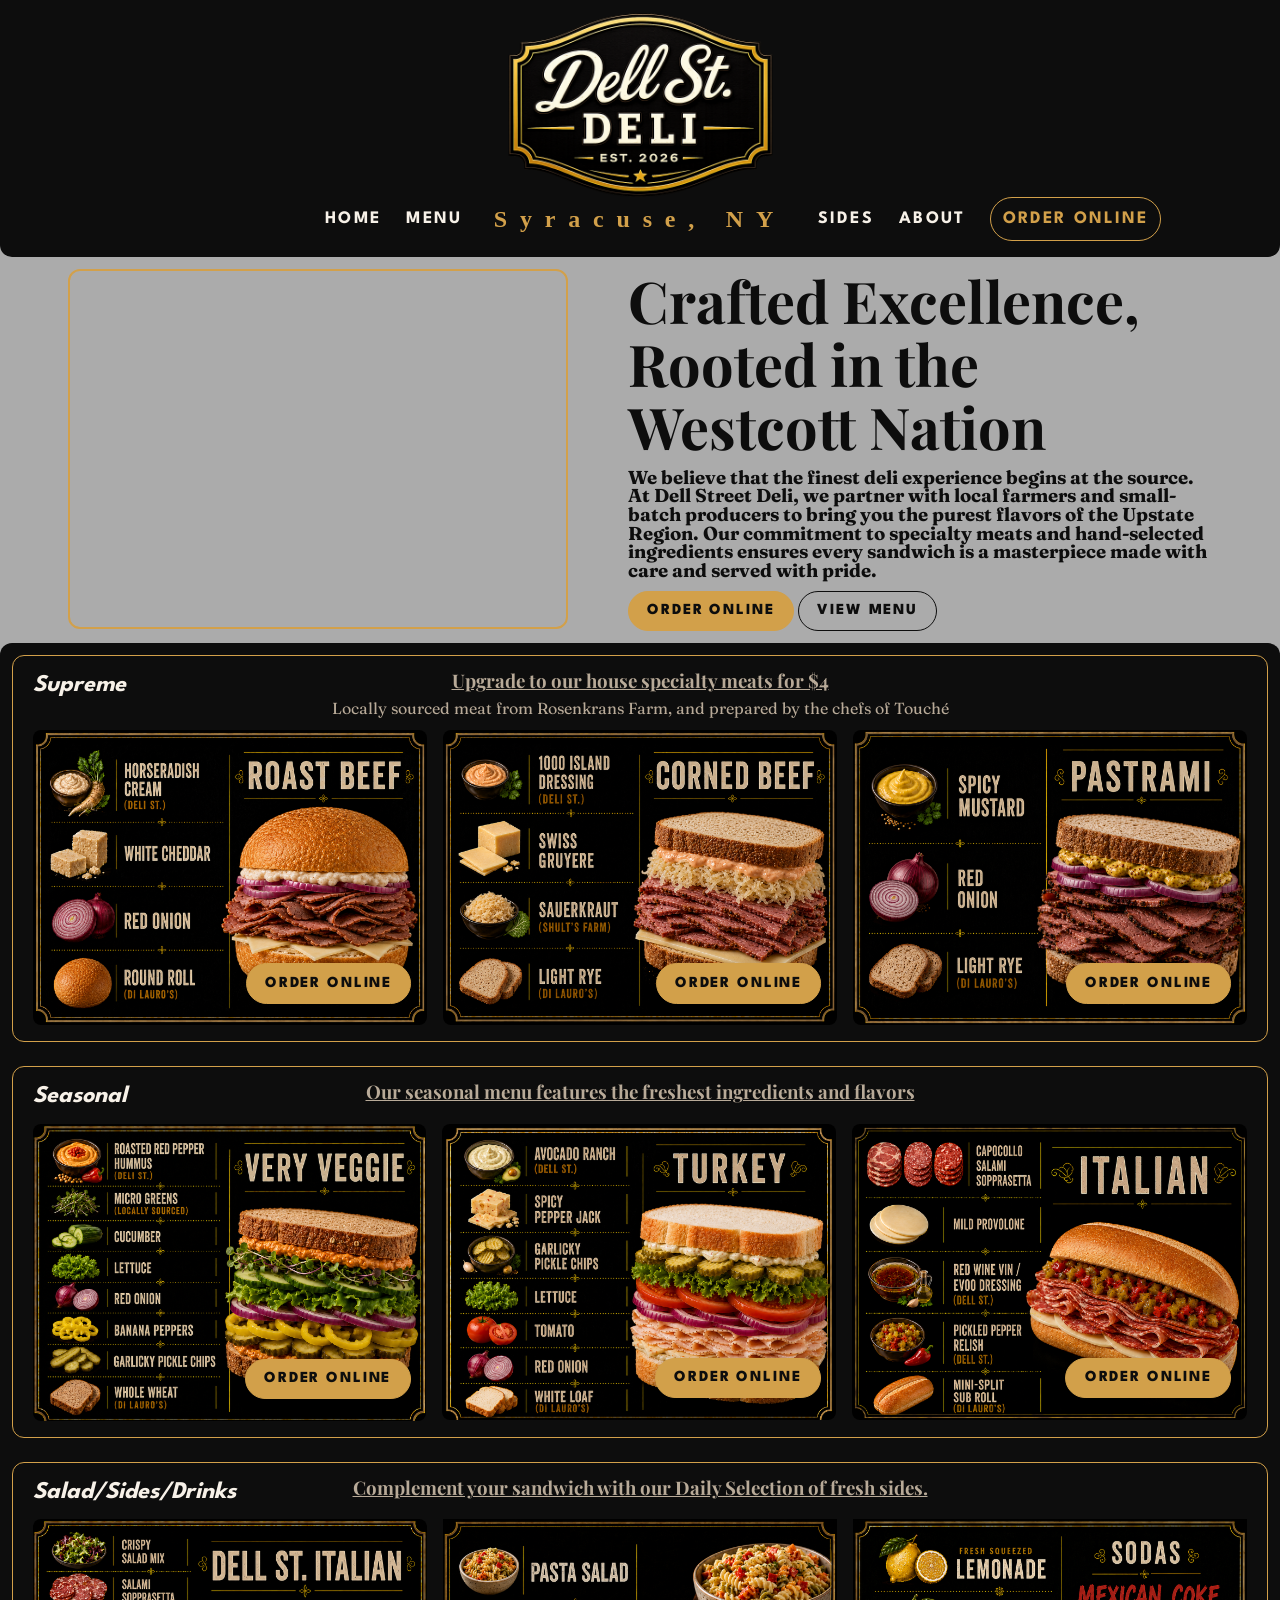
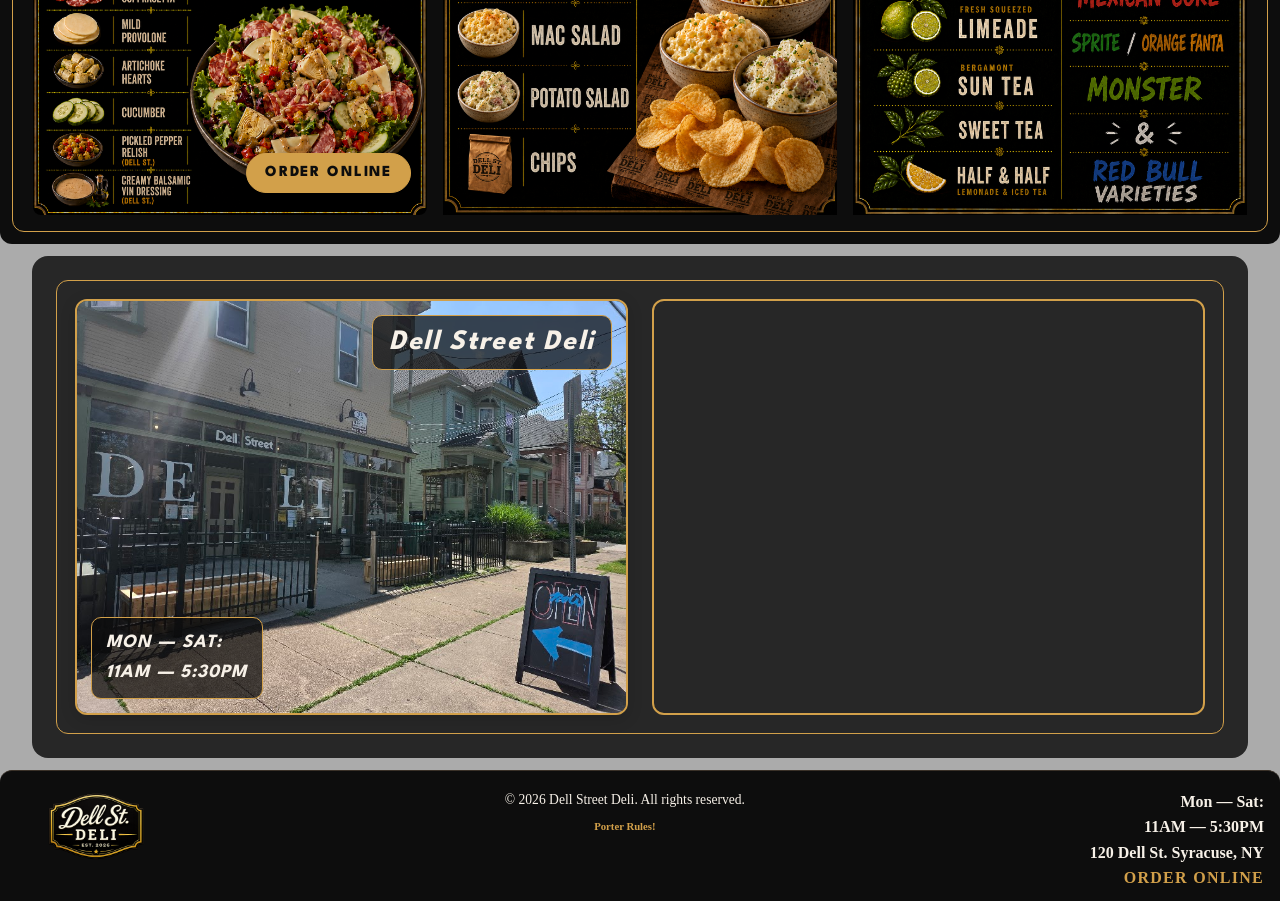
<file: index.html>
<!DOCTYPE html>
<html lang="en">
  <head>
    <meta charset="UTF-8" />
    <meta name="viewport" content="width=device-width, initial-scale=1.0" />
    <link rel="preconnect" href="https://fonts.googleapis.com">
    <link rel="preconnect" href="https://fonts.gstatic.com" crossorigin>
    <link href="https://fonts.googleapis.com/css2?family=Playfair+Display:ital,wght@0,400..900;1,400..900&display=swap" rel="stylesheet">
    <link href="https://fonts.googleapis.com/css2?family=Fraunces:ital,opsz,wght@0,9..144,100..900;1,9..144,100..900&display=swap" rel="stylesheet">
    <link href="https://fonts.googleapis.com/css2?family=League+Spartan:wght@100..900&display=swap" rel="stylesheet">
    <title>Dell Street Deli</title>
    <link rel="stylesheet" href="style.css" />
  </head>
  <body>
    <header id="home">
      <section class="header-top">
        <h1 hidden>Dell Street Deli</h1>
      </section>
      <section class="header-brand">
        <img src="photos/logo_clear.png" alt="Dell Street Deli Logo" />
      </section>
      <section class="header-bottom">
        <nav class="header-nav header-nav-left" aria-label="Primary navigation left">
          <a href="#home">Home</a>
          <a href="#menu">Menu</a>
        </nav>
        <h2 id="syracuse">Syracuse, NY</h2>
        <nav class="header-nav header-nav-right" aria-label="Primary navigation right">
          <a href="#sides">Sides</a>
          <a href="#about">About</a>
          <a class="nav-order-link" href="#menu">Order Online</a>
        </nav>
      </section>
    </header>
    <main>
      <section class="hero">
        <article id="slideshow-frame">
          <img src="photos/hero001.png" class="slide slide1" alt="Dell Street Deli">
          <img src="photos/hero002.png" class="slide slide2" alt="Dell Street Deli">
          <img src="photos/hero003.png" class="slide slide3" alt="Dell Street Deli">
          <img src="photos/hero004.png" class="slide slide4" alt="Dell Street Deli">
        </article>
        <article id="hero-content">
          <div id="hero-title">
            <h2>Crafted Excellence,<br>
            Rooted in the<br>
            Westcott Nation</h2>
          </div>
          <div id="hero-text">
            <h3>We believe that the finest deli experience begins at the source.<br>
            At Dell Street Deli, we partner with local farmers and small-batch producers to bring you the purest flavors of the Upstate Region. Our commitment to specialty meats and hand-selected ingredients
            ensures every sandwich is a masterpiece made with care and served with pride.</h3>
          </div>
          <div id="hero-actions">
            <a class="button button-primary" href="https://order.dellstdeli.com/" target="_blank" rel="noopener">Order Online</a>
            <a class="button button-secondary" href="#menu">View Menu</a>
          </div>
        </article>
      </section>
      <!-- <section class="order-online" id="order">
        <article class="order-card">
          <div class="order-copy">
            <h2 id="order-title">Order Dell Street Deli online</h2>
            <p>Build your sandwich, add salads, sides, and drinks, then send your pickup order straight to the deli.</p>
          </div>
          <div class="order-actions">
            <a class="button button-primary" href="https://order.dellstdeli.com/" target="_blank" rel="noopener">Start Order</a>
            <a class="button button-outline" href="tel:+13153998809">Call (315) 399-8809</a>
          </div>
        </article>
      </section> -->
      <section class="menu" id="menu">
          <article id="supreme" class="menu-section">
            <section class="menu-heading">
              <h2>Supreme</h2>
            </section>
            <section class="menu-subheading">
              <h3>Upgrade to our house specialty meats for $4</h3>
              <h4>Locally sourced meat from Rosenkrans Farm, and prepared by the chefs of Touché</h4>
            </section>
            <ul class="items">
              <li class="menu-item menu-item-order">
                <article class="menu-order-card">
                  <h3 id="roast-beef-title" class="visually-hidden">Roast Beef</h3>
                  <img src="photos/food/roast_beef.png" alt="Roast Beef">
                  <a class="button button-primary menu-order-button" href="order-online/supreme/roast-beef.html" aria-label="Order Roast Beef Online">Order Online</a>
                </article>
              </li>
              <li class="menu-item menu-item-order">
                <article class="menu-order-card">
                  <h3 id="corned-beef-title" class="visually-hidden">Corned Beef</h3>
                  <img src="photos/food/corned_beef.png" alt="Corned Beef">
                  <a class="button button-primary menu-order-button" href="order-online/supreme/corned-beef.html" aria-label="Order Corned Beef Online">Order Online</a>
                </article>
              </li>
              <li class="menu-item menu-item-order">
                <article class="menu-order-card">
                  <h3 id="pastrami-title" class="visually-hidden">Pastrami</h3>
                  <img src="photos/food/pastrami.png" alt="Pastrami">
                  <a class="button button-primary menu-order-button" href="order-online/supreme/pastrami.html" aria-label="Order Pastrami Online">Order Online</a>
                </article>
              </li>
            </ul>
          </article>
          <article id="seasonal" class="menu-section">
            <section class="menu-heading">
              <h2>Seasonal</h2>
            </section>
            <section class="menu-subheading">
              <h3>Our seasonal menu features the freshest ingredients and flavors</h3>
            </section>
            <ul class="items">
              <li class="menu-item menu-item-order">
                <article class="menu-order-card">
                  <h3 id="very-veggie-title" class="visually-hidden">Very Veggie</h3>
                  <img src="photos/food/very_veggie.png" alt="Very Veggie">
                  <a class="button button-primary menu-order-button" href="order-online/seasonal/very-veggie.html" aria-label="Order Very Veggie Online">Order Online</a>
                </article>
              </li>
              <li class="menu-item menu-item-order">
                <article class="menu-order-card">
                  <h3 id="turkey-title" class="visually-hidden">Turkey</h3>
                  <img src="photos/food/turkey.png" alt="Turkey">
                  <a class="button button-primary menu-order-button" href="order-online/seasonal/turkey.html" aria-label="Order Seasonal Turkey Online">Order Online</a>
                </article>
              </li>
               <li class="menu-item menu-item-order">
                <article class="menu-order-card">
                  <h3 id="italian-title" class="visually-hidden">Italian</h3>
                  <img src="photos/food/italian.png" alt="Italian">
                  <a class="button button-primary menu-order-button" href="order-online/seasonal/italian.html" aria-label="Order Seasonal Italian Online">Order Online</a>
                </article>
              </li>
            </ul>
          </article>
          <article id="sides" class="menu-section">
            <section class="menu-heading">
              <h2>Salad/Sides/Drinks</h2>
            </section>
            <section class="menu-subheading">
              <h3>Complement your sandwich with our Daily Selection of fresh sides.</h3>
            </section>
            <ul class="items">
              <li class="menu-item menu-item-order">
                <article class="menu-order-card">
                  <h3 id="salad-title" class="visually-hidden">Seasonal Salad</h3>
                  <img src="photos/food/salad.png" alt="Seasonal Salad">
                  <a class="button button-primary menu-order-button" href="order-online/sides/salad.html" aria-label="Order Seasonal Salad Online">Order Online</a>
                </article>
              </li>
              <li><img src="photos/food/sides.png" alt="Sides"></li>
              <li><img src="photos/food/drinks.png" alt="Drinks"></li>
            </ul>
          </article>
        </section>
        <section id="about" class="about">
          <article id="about-content">
            <section id="about-image">
              <section id="about-text">
                <h2>Dell Street Deli</h2>
              </section>
              <img src="photos/storefront001.png" alt="About Us">
              <section id="about-hours">
                <h3>Mon — Sat:<br>11AM — 5:30PM</h3>
              </section>
            </section>
            <section id="about-map">
              <iframe src="https://www.google.com/maps/embed?pb=!1m18!1m12!1m3!1d3021.1234567890123!2d-76.12345678901234!3d43.12345678901234!2m3!1f0!2f0!3f0!3m2!1i1024!2i768!4f13.1!3m3!1m2!1s0x89d1234567890123%3A0x1234567890123456!2s120%20Dell%20St%2C%20Syracuse%2C%20NY%2013204%2C%20USA!5e0!3m2!1sen!2sus!4v1234567890123" width="600" height="450" style="border:0;" allowfullscreen="" loading="lazy"></iframe>
            </section>
          </article>
        </section>
      </main>
      <footer>
        <section class="footer-left">
          <img src="photos/logo_clear.png" alt="Dell Street Deli Logo" />
        </section>
        <section class="footer-center">
          <article id="copyright">© 2026 Dell Street Deli. All rights reserved.</article>
          <article id="porter"><h6>Porter Rules!</h6></article>
        </section>
        <section class="footer-right">
          <h4>Mon — Sat:<br>
          11AM — 5:30PM<br>
          120 Dell St. Syracuse, NY<br>
          <a class="footer-order-link" href="https://order.dellstdeli.com/" target="_blank" rel="noopener">Order Online</a></h4>
        </section>

      </footer>
  </body>
</html>
</file>
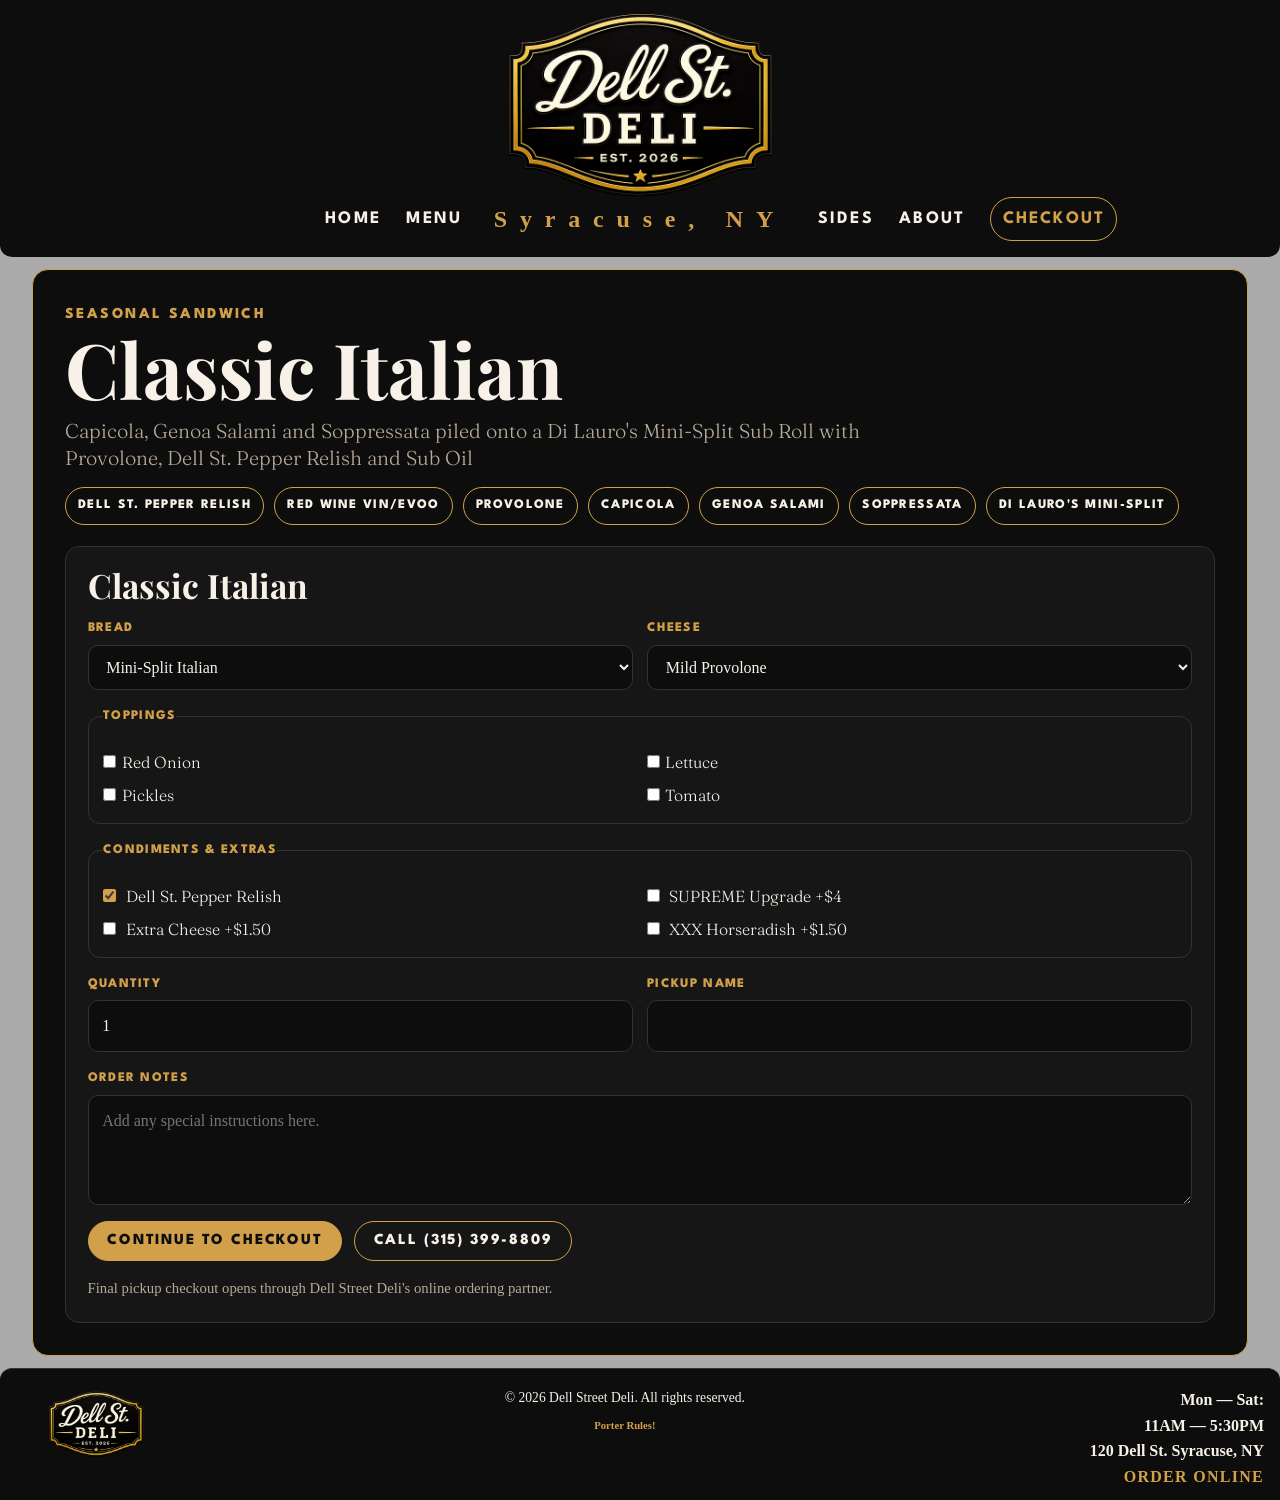
<file: order-online/seasonal/italian.html>
<!DOCTYPE html>
<html lang="en">
  <head>
    <meta charset="UTF-8" />
    <meta name="viewport" content="width=device-width, initial-scale=1.0" />
    <link rel="preconnect" href="https://fonts.googleapis.com">
    <link rel="preconnect" href="https://fonts.gstatic.com" crossorigin>
    <link href="https://fonts.googleapis.com/css2?family=Playfair+Display:ital,wght@0,400..900;1,400..900&display=swap" rel="stylesheet">
    <link href="https://fonts.googleapis.com/css2?family=Fraunces:ital,opsz,wght@0,9..144,100..900;1,9..144,100..900&display=swap" rel="stylesheet">
    <link href="https://fonts.googleapis.com/css2?family=League+Spartan:wght@100..900&display=swap" rel="stylesheet">
    <title>Order Classic Italian | Dell Street Deli</title>
    <meta name="description" content="Customize and order the Dell Street Deli Italian sandwich for pickup in Syracuse, NY." />
    <link rel="stylesheet" href="../../style.css" />
    <link rel="stylesheet" href="seasonal-template.css" />
  </head>
  <body>
    <header id="home">
      <section class="header-top">
        <h1 hidden>Dell Street Deli</h1>
      </section>
      <section class="header-brand">
        <a href="../../index.html" aria-label="Dell Street Deli home">
          <img src="../../photos/logo_clear.png" alt="Dell Street Deli Logo" />
        </a>
      </section>
      <section class="header-bottom">
        <nav class="header-nav header-nav-left" aria-label="Primary navigation left">
          <a href="../../index.html#home">Home</a>
          <a href="../../index.html#menu">Menu</a>
        </nav>
        <h2 id="syracuse">Syracuse, NY</h2>
        <nav class="header-nav header-nav-right" aria-label="Primary navigation right">
          <a href="../../index.html#sides">Sides</a>
          <a href="../../index.html#about">About</a>
          <a class="nav-order-link" href="https://order.dellstdeli.com/" target="_blank" rel="noopener">Checkout</a>
        </nav>
      </section>
    </header>

    <main>
      <section class="product-page" aria-labelledby="italian-heading">
<article class="product-copy">
          <p class="product-eyebrow">Seasonal Sandwich</p>
          <h1 id="italian-heading">Classic Italian</h1>
          <p class="lead">Capicola, Genoa Salami and Soppressata piled onto a Di Lauro's Mini-Split Sub Roll with Provolone, Dell St. Pepper Relish and Sub Oil</p>
          <div class="product-meta" aria-label="Italian Sandwich details">
            <span class="product-pill">Dell St. Pepper Relish</span>
            <span class="product-pill">Red Wine Vin/EVOO</span>
            <span class="product-pill">Provolone</span>
            <span class="product-pill">Capicola</span>
            <span class="product-pill">Genoa Salami</span>
            <span class="product-pill">Soppressata</span>
            <span class="product-pill">Di Lauro's Mini-Split</span>
          </div>

          <section class="build-card" aria-labelledby="customize-heading">
            <h2 id="customize-heading">Classic Italian</h2>
            <form class="order-form" action="https://order.dellstdeli.com/" method="get" target="_blank">
              <div class="form-grid">
                <div class="form-field">
                  <label for="bread">Bread</label>
                  <select id="bread" name="bread">
                    <option selected>Mini-Split Italian</option>
                    <option>Light Rye</option>
                    <option>Round Roll</option>
                    <option>Whole Wheat</option>
                    <option>White Loaf</option>
                  </select>
                </div>
                <div class="form-field">
                  <label for="cheese">Cheese</label>
                  <select id="cheese" name="cheese">
                    <option selected>Mild Provolone</option>
                    <option>Spicy PepperJack</option>
                    <option>Swiss Gruyere</option>
                    <option>White Cheddar</option>
                    <option>American</option>
                    <option>No Cheese</option>
                  </select>
                </div>
              </div>

              <fieldset class="choice-group">
                <legend>Toppings</legend>
                <div class="choice-list">
                  <label><input type="checkbox" name="toppings" value="red-onion">Red Onion</label>
                  <label><input type="checkbox" name="toppings" value="lettuce">Lettuce</label>
                  <label><input type="checkbox" name="toppings" value="pickles">Pickles</label>
                  <label><input type="checkbox" name="toppings" value="tomato">Tomato</label>
                </div>
              </fieldset>

              <fieldset class="choice-group">
                <legend>Condiments & Extras</legend>
                <div class="choice-list">
                  <label><input type="checkbox" name="extras" value="avo-ranch" checked> Dell St. Pepper Relish</label>
                  <label><input type="checkbox" name="extras" value="supreme"> SUPREME Upgrade +$4</label>
                  <label><input type="checkbox" name="extras" value="extra-cheese"> Extra Cheese +$1.50</label>
                  <label><input type="checkbox" name="extras" value="chips"> XXX Horseradish +$1.50</label>
                </div>
              </fieldset>

              <div class="form-grid">
                <div class="form-field">
                  <label for="quantity">Quantity</label>
                  <input id="quantity" type="number" name="quantity" min="1" value="1" />
                </div>
                <div class="form-field">
                  <label for="pickup-name">Pickup Name</label>
                  <input id="pickup-name" type="text" name="pickup-name" autocomplete="name" />
                </div>
              </div>

              <div class="form-field">
                <label for="notes">Order Notes</label>
                <textarea id="notes" name="notes" placeholder="Add any special instructions here."></textarea>
              </div>

              <div class="form-actions">
                <button class="button button-primary" type="submit">Continue to Checkout</button>
                <a class="button button-outline" href="tel:+13153998809">Call (315) 399-8809</a>
              </div>
              <p class="form-note">Final pickup checkout opens through Dell Street Deli's online ordering partner.</p>
            </form>
          </section>
        </article>
      </section>
    </main>

    <footer>
      <section class="footer-left">
        <a href="../../index.html" aria-label="Dell Street Deli home">
          <img src="../../photos/logo_clear.png" alt="Dell Street Deli Logo" />
        </a>
      </section>
      <section class="footer-center">
        <article id="copyright">© 2026 Dell Street Deli. All rights reserved.</article>
        <article id="porter"><h6>Porter Rules!</h6></article>
      </section>
      <section class="footer-right">
        <h4>Mon — Sat:<br>
        11AM — 5:30PM<br>
        120 Dell St. Syracuse, NY<br>
        <a class="footer-order-link" href="https://order.dellstdeli.com/" target="_blank" rel="noopener">Order Online</a></h4>
      </section>
    </footer>
  </body>
</html>
</file>
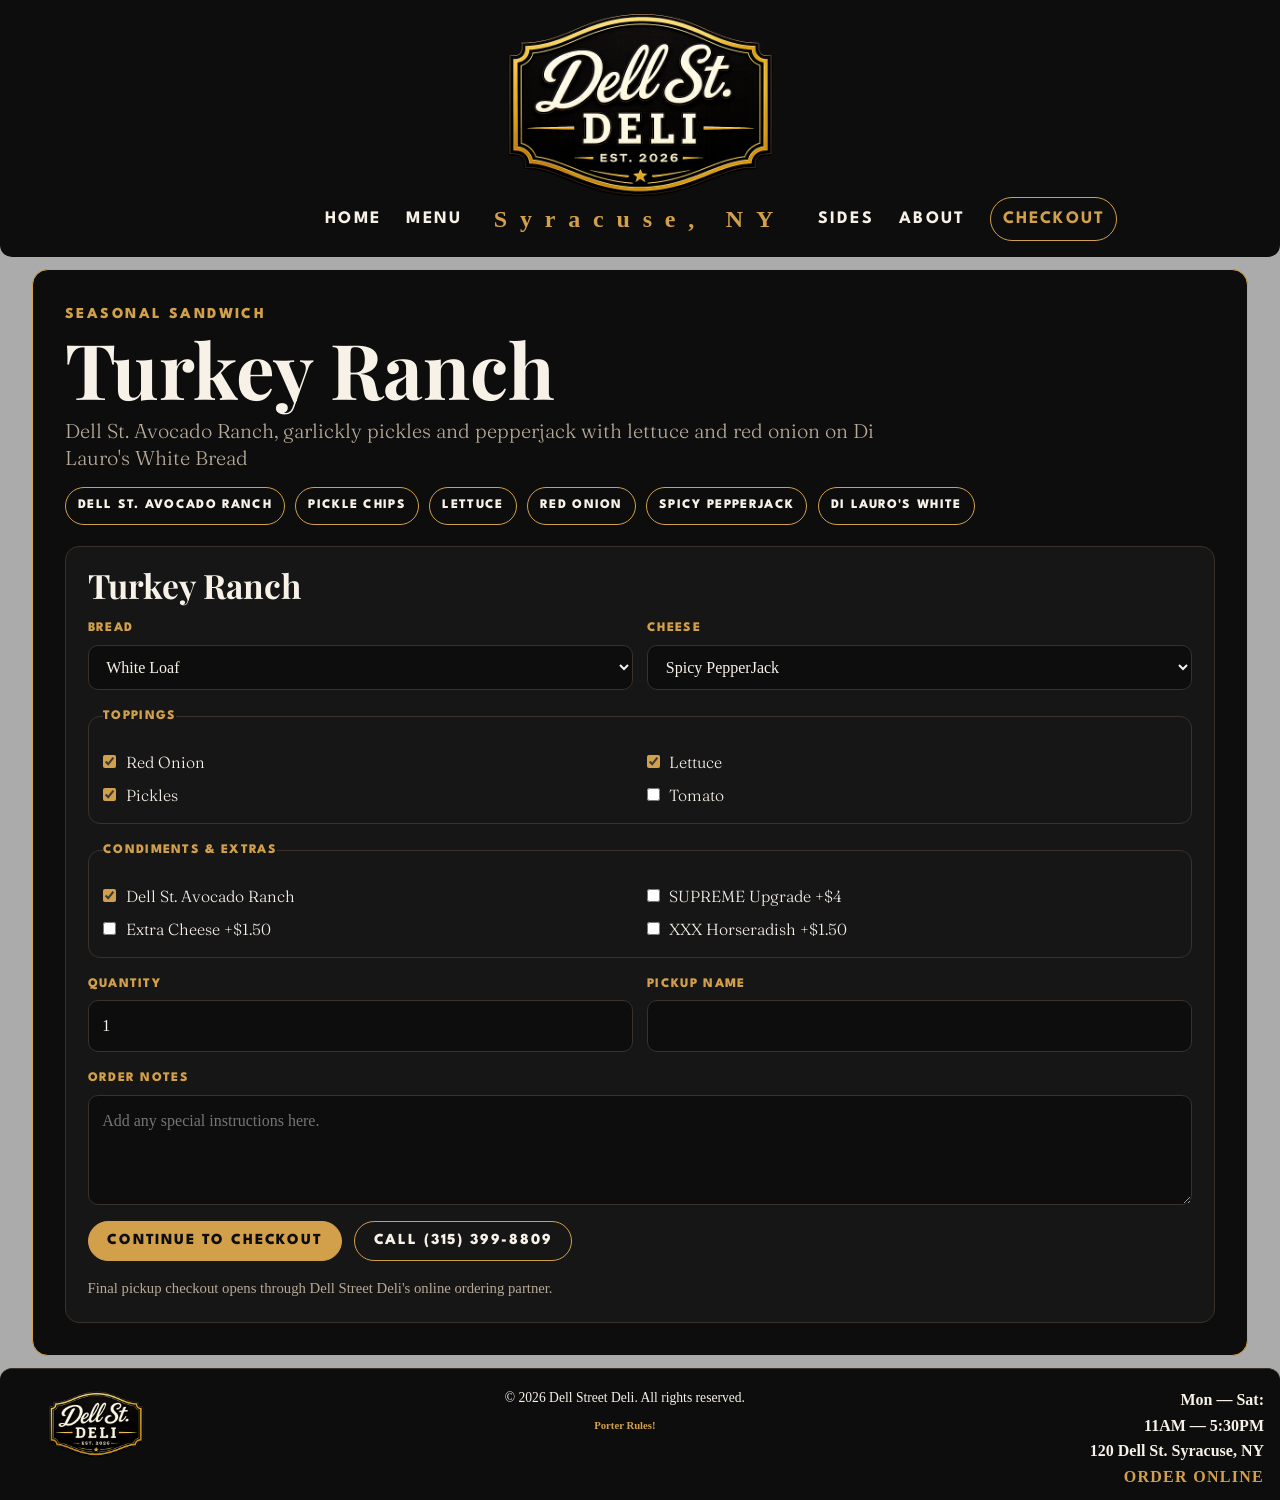
<file: order-online/seasonal/turkey.html>
<!DOCTYPE html>
<html lang="en">
  <head>
    <meta charset="UTF-8" />
    <meta name="viewport" content="width=device-width, initial-scale=1.0" />
    <link rel="preconnect" href="https://fonts.googleapis.com">
    <link rel="preconnect" href="https://fonts.gstatic.com" crossorigin>
    <link href="https://fonts.googleapis.com/css2?family=Playfair+Display:ital,wght@0,400..900;1,400..900&display=swap" rel="stylesheet">
    <link href="https://fonts.googleapis.com/css2?family=Fraunces:ital,opsz,wght@0,9..144,100..900;1,9..144,100..900&display=swap" rel="stylesheet">
    <link href="https://fonts.googleapis.com/css2?family=League+Spartan:wght@100..900&display=swap" rel="stylesheet">
    <title>Order Seasonal Turkey | Dell Street Deli</title>
    <meta name="description" content="Customize and order the Dell Street Deli Turkey sandwich for pickup in Syracuse, NY." />
    <link rel="stylesheet" href="../../style.css" />
    <link rel="stylesheet" href="seasonal-template.css" />
  </head>
  <body>
    <header id="home">
      <section class="header-top">
        <h1 hidden>Dell Street Deli</h1>
      </section>
      <section class="header-brand">
        <a href="../../index.html" aria-label="Dell Street Deli home">
          <img src="../../photos/logo_clear.png" alt="Dell Street Deli Logo" />
        </a>
      </section>
      <section class="header-bottom">
        <nav class="header-nav header-nav-left" aria-label="Primary navigation left">
          <a href="../../index.html#home">Home</a>
          <a href="../../index.html#menu">Menu</a>
        </nav>
        <h2 id="syracuse">Syracuse, NY</h2>
        <nav class="header-nav header-nav-right" aria-label="Primary navigation right">
          <a href="../../index.html#sides">Sides</a>
          <a href="../../index.html#about">About</a>
          <a class="nav-order-link" href="https://order.dellstdeli.com/" target="_blank" rel="noopener">Checkout</a>
        </nav>
      </section>
    </header>

    <main>
      <section class="product-page" aria-labelledby="turkey-heading">
<article class="product-copy">
          <p class="product-eyebrow">Seasonal Sandwich</p>
          <h1 id="turkey-heading">Turkey Ranch</h1>
          <p class="lead">Dell St. Avocado Ranch, garlickly pickles and pepperjack with lettuce and red onion on Di Lauro's White Bread</p>
          <div class="product-meta" aria-label="Turkey Sandwich details">
            <span class="product-pill">Dell St. Avocado Ranch</span>
            <span class="product-pill">Pickle Chips</span>
            <span class="product-pill">Lettuce</span>
            <span class="product-pill">Red Onion</span>
            <span class="product-pill">Spicy Pepperjack</span>
            <span class="product-pill">Di Lauro's White</span>
          </div>

          <section class="build-card" aria-labelledby="customize-heading">
            <h2 id="customize-heading">Turkey Ranch</h2>
            <form class="order-form" action="https://order.dellstdeli.com/" method="get" target="_blank">
              <div class="form-grid">
                <div class="form-field">
                  <label for="bread">Bread</label>
                  <select id="bread" name="bread">
                    <option selected>White Loaf</option>
                    <option>Light Rye</option>
                    <option>Round Roll</option>
                    <option>Whole Wheat</option>
                    <option>Mini-Split Italian</option>
                  </select>
                </div>
                <div class="form-field">
                  <label for="cheese">Cheese</label>
                  <select id="cheese" name="cheese">
                    <option selected>Spicy PepperJack</option>
                    <option>Mild Provolone</option>
                    <option>Swiss Gruyere</option>
                    <option>White Cheddar</option>
                    <option>American</option>
                    <option>No Cheese</option>
                  </select>
                </div>
              </div>

              <fieldset class="choice-group">
                <legend>Toppings</legend>
                <div class="choice-list">
                  <label><input type="checkbox" name="toppings" value="red-onion" checked> Red Onion</label>
                  <label><input type="checkbox" name="toppings" value="lettuce" checked> Lettuce</label>
                  <label><input type="checkbox" name="toppings" value="pickles" checked> Pickles</label>
                  <label><input type="checkbox" name="toppings" value="tomato"> Tomato</label>
                </div>
              </fieldset>

              <fieldset class="choice-group">
                <legend>Condiments & Extras</legend>
                <div class="choice-list">
                  <label><input type="checkbox" name="extras" value="avo-ranch" checked> Dell St. Avocado Ranch</label>
                  <label><input type="checkbox" name="extras" value="supreme"> SUPREME Upgrade +$4</label>
                  <label><input type="checkbox" name="extras" value="extra-cheese"> Extra Cheese +$1.50</label>
                  <label><input type="checkbox" name="extras" value="chips"> XXX Horseradish +$1.50</label>
                </div>
              </fieldset>

              <div class="form-grid">
                <div class="form-field">
                  <label for="quantity">Quantity</label>
                  <input id="quantity" type="number" name="quantity" min="1" value="1" />
                </div>
                <div class="form-field">
                  <label for="pickup-name">Pickup Name</label>
                  <input id="pickup-name" type="text" name="pickup-name" autocomplete="name" />
                </div>
              </div>

              <div class="form-field">
                <label for="notes">Order Notes</label>
                <textarea id="notes" name="notes" placeholder="Add any special instructions here."></textarea>
              </div>

              <div class="form-actions">
                <button class="button button-primary" type="submit">Continue to Checkout</button>
                <a class="button button-outline" href="tel:+13153998809">Call (315) 399-8809</a>
              </div>
              <p class="form-note">Final pickup checkout opens through Dell Street Deli's online ordering partner.</p>
            </form>
          </section>
        </article>
      </section>
    </main>

    <footer>
      <section class="footer-left">
        <a href="../../index.html" aria-label="Dell Street Deli home">
          <img src="../../photos/logo_clear.png" alt="Dell Street Deli Logo" />
        </a>
      </section>
      <section class="footer-center">
        <article id="copyright">© 2026 Dell Street Deli. All rights reserved.</article>
        <article id="porter"><h6>Porter Rules!</h6></article>
      </section>
      <section class="footer-right">
        <h4>Mon — Sat:<br>
        11AM — 5:30PM<br>
        120 Dell St. Syracuse, NY<br>
        <a class="footer-order-link" href="https://order.dellstdeli.com/" target="_blank" rel="noopener">Order Online</a></h4>
      </section>
    </footer>
  </body>
</html>
</file>
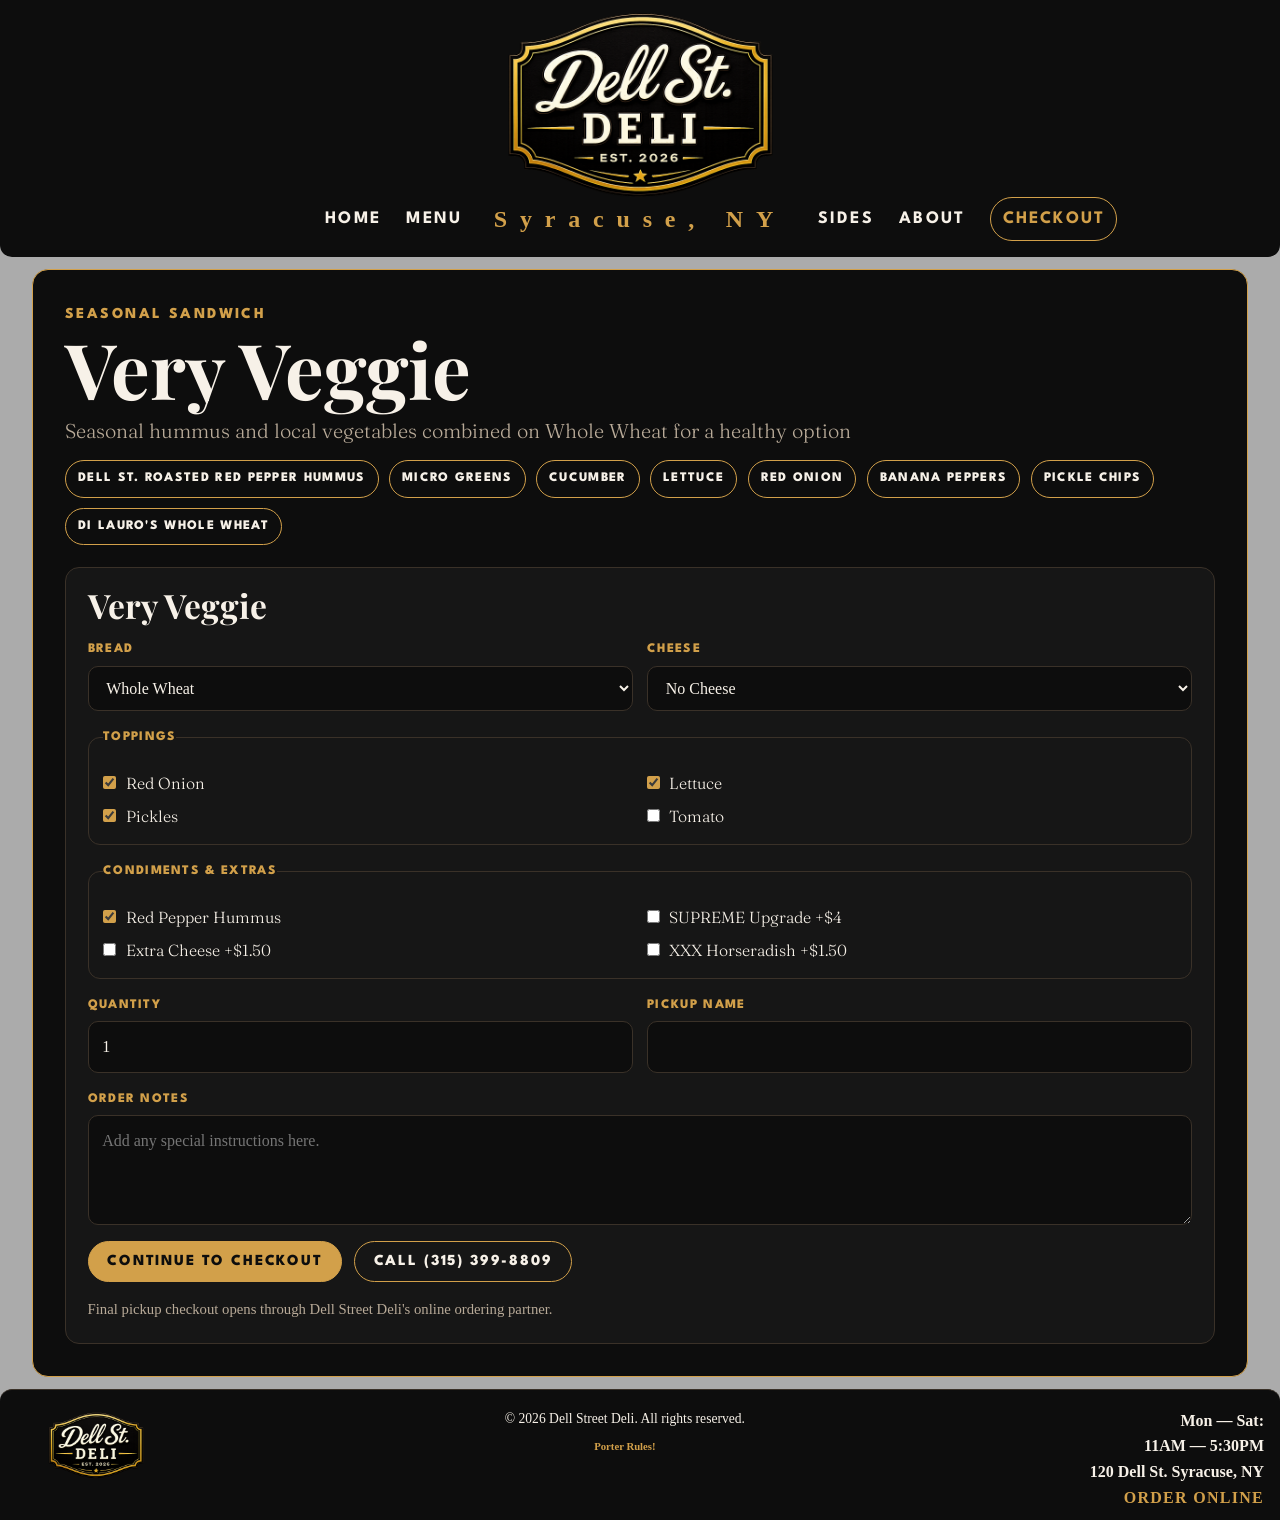
<file: order-online/seasonal/very-veggie.html>
<!DOCTYPE html>
<html lang="en">
  <head>
    <meta charset="UTF-8" />
    <meta name="viewport" content="width=device-width, initial-scale=1.0" />
    <link rel="preconnect" href="https://fonts.googleapis.com">
    <link rel="preconnect" href="https://fonts.gstatic.com" crossorigin>
    <link href="https://fonts.googleapis.com/css2?family=Playfair+Display:ital,wght@0,400..900;1,400..900&display=swap" rel="stylesheet">
    <link href="https://fonts.googleapis.com/css2?family=Fraunces:ital,opsz,wght@0,9..144,100..900;1,9..144,100..900&display=swap" rel="stylesheet">
    <link href="https://fonts.googleapis.com/css2?family=League+Spartan:wght@100..900&display=swap" rel="stylesheet">
    <title>Order Very Veggie | Dell Street Deli</title>
    <meta name="description" content="Customize and order the Dell Street Deli Very Veggie sandwich for pickup in Syracuse, NY." />
    <link rel="stylesheet" href="../../style.css" />
    <link rel="stylesheet" href="seasonal-template.css" />
  </head>
  <body>
    <header id="home">
      <section class="header-top">
        <h1 hidden>Dell Street Deli</h1>
      </section>
      <section class="header-brand">
        <a href="../../index.html" aria-label="Dell Street Deli home">
          <img src="../../photos/logo_clear.png" alt="Dell Street Deli Logo" />
        </a>
      </section>
      <section class="header-bottom">
        <nav class="header-nav header-nav-left" aria-label="Primary navigation left">
          <a href="../../index.html#home">Home</a>
          <a href="../../index.html#menu">Menu</a>
        </nav>
        <h2 id="syracuse">Syracuse, NY</h2>
        <nav class="header-nav header-nav-right" aria-label="Primary navigation right">
          <a href="../../index.html#sides">Sides</a>
          <a href="../../index.html#about">About</a>
          <a class="nav-order-link" href="https://order.dellstdeli.com/" target="_blank" rel="noopener">Checkout</a>
        </nav>
      </section>
    </header>

    <main>
      <section class="product-page" aria-labelledby="very-veggie-heading">
<article class="product-copy">
          <p class="product-eyebrow">Seasonal Sandwich</p>
          <h1 id="very-veggie-heading">Very Veggie</h1>
          <p class="lead">Seasonal hummus and local vegetables combined on Whole Wheat for a healthy option</p>
          <div class="product-meta" aria-label="Very Veggie sandwich details">
            <span class="product-pill">Dell St. Roasted Red Pepper Hummus</span>
            <span class="product-pill">Micro Greens</span>
            <span class="product-pill">Cucumber</span>
            <span class="product-pill">Lettuce</span>
            <span class="product-pill">Red Onion</span>
            <span class="product-pill">Banana Peppers</span>
            <span class="product-pill">Pickle Chips</span>
            <span class="product-pill">Di Lauro's Whole Wheat</span>
          </div>

          <section class="build-card" aria-labelledby="customize-heading">
            <h2 id="customize-heading">Very Veggie</h2>
            <form class="order-form" action="https://order.dellstdeli.com/" method="get" target="_blank">
              <div class="form-grid">
                <div class="form-field">
                  <label for="bread">Bread</label>
                  <select id="bread" name="bread">
                    <option selected>Whole Wheat</option>
                    <option>Light Rye</option>
                    <option>Round Roll</option>
                    <option>White Loaf</option>
                    <option>Mini-Split Italian</option>
                  </select>
                </div>
                <div class="form-field">
                  <label for="cheese">Cheese</label>
                  <select id="cheese" name="cheese">
                    <option selected>No Cheese</option>
                    <option>Mild Provolone</option>
                    <option>Spicy PepperJack</option>
                    <option>Swiss Gruyere</option>
                    <optio>White Cheddar</option>
                    <option>American</option>
                  </select>
                </div>
              </div>

              <fieldset class="choice-group">
                <legend>Toppings</legend>
                <div class="choice-list">
                  <label><input type="checkbox" name="toppings" value="red-onion" checked> Red Onion</label>
                  <label><input type="checkbox" name="toppings" value="lettuce" checked> Lettuce</label>
                  <label><input type="checkbox" name="toppings" value="pickles" checked> Pickles</label>
                  <label><input type="checkbox" name="toppings" value="tomato"> Tomato</label>
                </div>
              </fieldset>

              <fieldset class="choice-group">
                <legend>Condiments & Extras</legend>
                <div class="choice-list">
                  <label><input type="checkbox" name="extras" value="red-pepper-hummus" checked> Red Pepper Hummus</label>
                  <label><input type="checkbox" name="extras" value="supreme"> SUPREME Upgrade +$4</label>
                  <label><input type="checkbox" name="extras" value="extra-cheese"> Extra Cheese +$1.50</label>
                  <label><input type="checkbox" name="extras" value="chips"> XXX Horseradish +$1.50</label>
                </div>
              </fieldset>

              <div class="form-grid">
                <div class="form-field">
                  <label for="quantity">Quantity</label>
                  <input id="quantity" type="number" name="quantity" min="1" value="1" />
                </div>
                <div class="form-field">
                  <label for="pickup-name">Pickup Name</label>
                  <input id="pickup-name" type="text" name="pickup-name" autocomplete="name" />
                </div>
              </div>

              <div class="form-field">
                <label for="notes">Order Notes</label>
                <textarea id="notes" name="notes" placeholder="Add any special instructions here."></textarea>
              </div>

              <div class="form-actions">
                <button class="button button-primary" type="submit">Continue to Checkout</button>
                <a class="button button-outline" href="tel:+13153998809">Call (315) 399-8809</a>
              </div>
              <p class="form-note">Final pickup checkout opens through Dell Street Deli's online ordering partner.</p>
            </form>
          </section>
        </article>
      </section>
    </main>

    <footer>
      <section class="footer-left">
        <a href="../../index.html" aria-label="Dell Street Deli home">
          <img src="../../photos/logo_clear.png" alt="Dell Street Deli Logo" />
        </a>
      </section>
      <section class="footer-center">
        <article id="copyright">© 2026 Dell Street Deli. All rights reserved.</article>
        <article id="porter"><h6>Porter Rules!</h6></article>
      </section>
      <section class="footer-right">
        <h4>Mon — Sat:<br>
        11AM — 5:30PM<br>
        120 Dell St. Syracuse, NY<br>
        <a class="footer-order-link" href="https://order.dellstdeli.com/" target="_blank" rel="noopener">Order Online</a></h4>
      </section>
    </footer>
  </body>
</html>
</file>
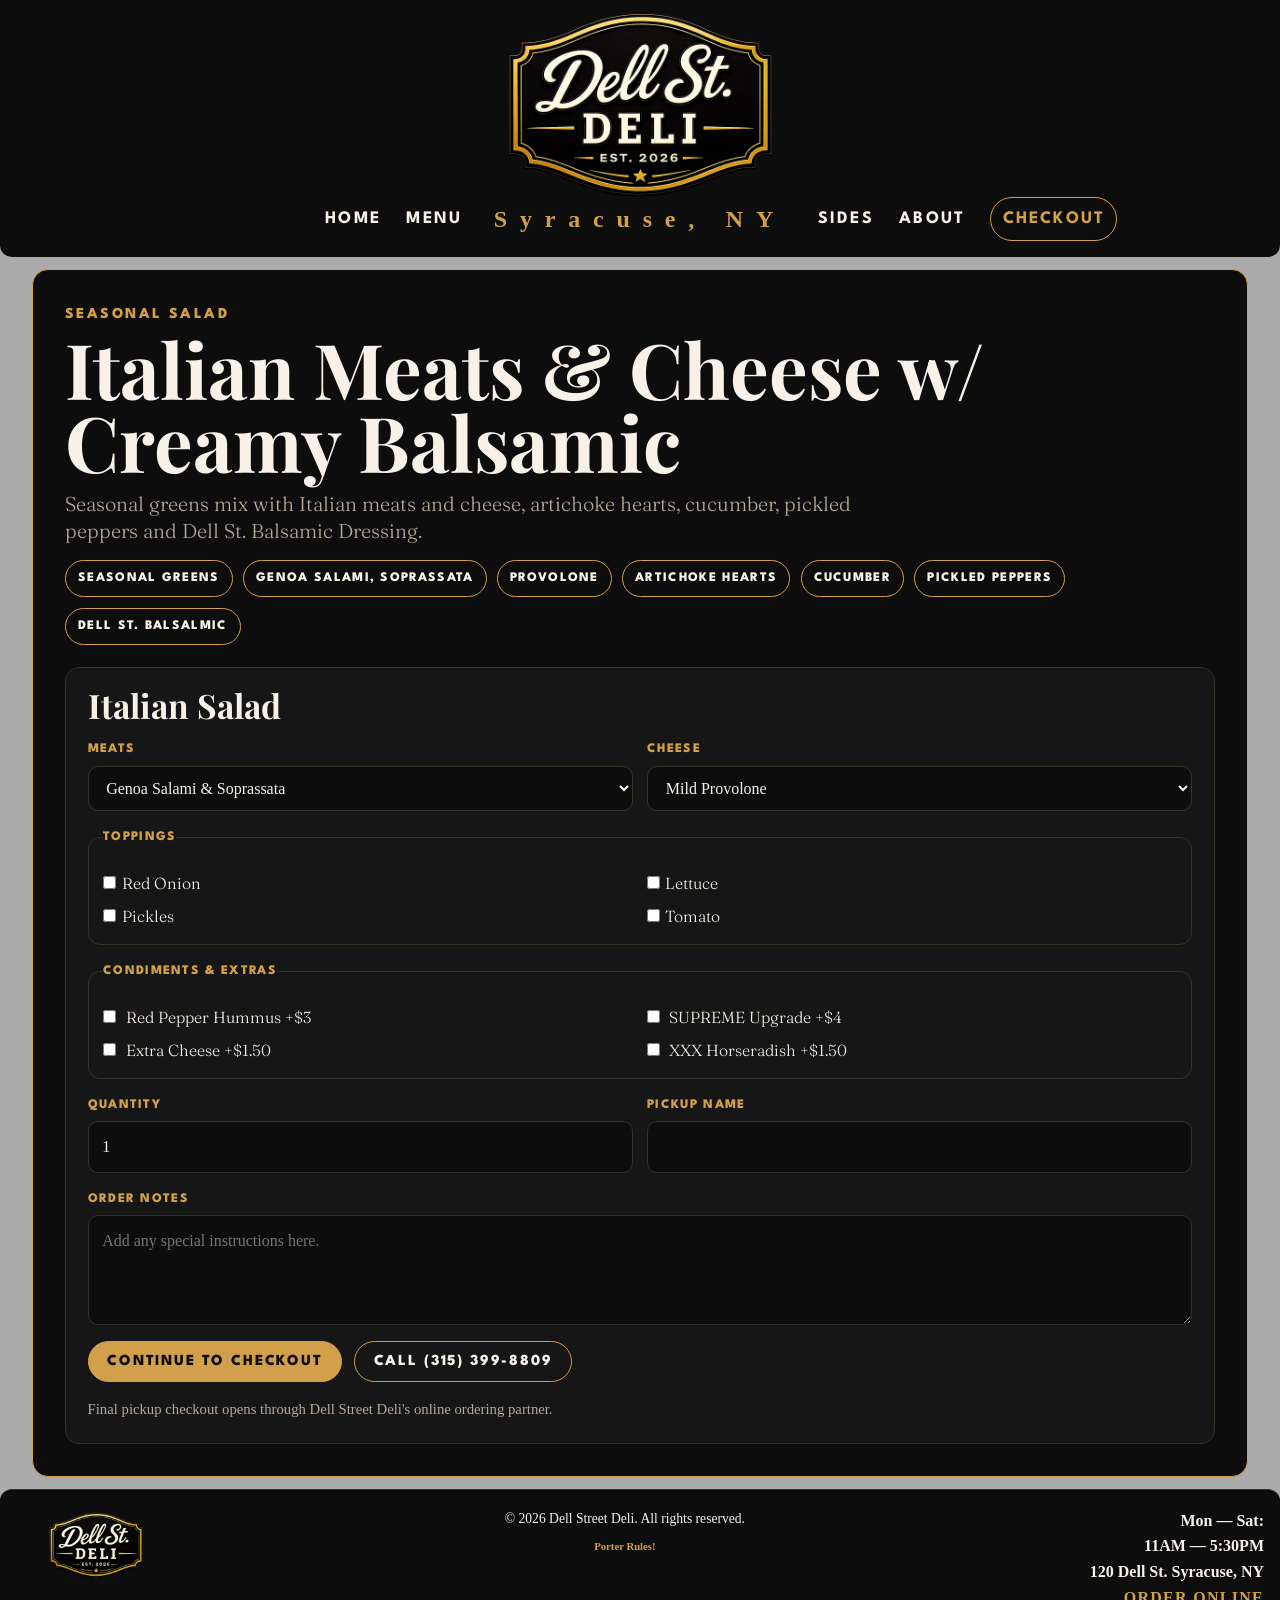
<file: order-online/sides/salad.html>
<!DOCTYPE html>
<html lang="en">
  <head>
    <meta charset="UTF-8" />
    <meta name="viewport" content="width=device-width, initial-scale=1.0" />
    <link rel="preconnect" href="https://fonts.googleapis.com">
    <link rel="preconnect" href="https://fonts.gstatic.com" crossorigin>
    <link href="https://fonts.googleapis.com/css2?family=Playfair+Display:ital,wght@0,400..900;1,400..900&display=swap" rel="stylesheet">
    <link href="https://fonts.googleapis.com/css2?family=Fraunces:ital,opsz,wght@0,9..144,100..900;1,9..144,100..900&display=swap" rel="stylesheet">
    <link href="https://fonts.googleapis.com/css2?family=League+Spartan:wght@100..900&display=swap" rel="stylesheet">
    <title>Order Seasonal Salad | Dell Street Deli</title>
    <meta name="description" content="Customize and order the Dell Street Deli Seasonal Salad for pickup in Syracuse, NY." />
    <link rel="stylesheet" href="../../style.css" />
    <link rel="stylesheet" href="sides-template.css" />
  </head>
  <body>
    <header id="home">
      <section class="header-top">
        <h1 hidden>Dell Street Deli</h1>
      </section>
      <section class="header-brand">
        <a href="../../index.html" aria-label="Dell Street Deli home">
          <img src="../../photos/logo_clear.png" alt="Dell Street Deli Logo" />
        </a>
      </section>
      <section class="header-bottom">
        <nav class="header-nav header-nav-left" aria-label="Primary navigation left">
          <a href="../../index.html#home">Home</a>
          <a href="../../index.html#menu">Menu</a>
        </nav>
        <h2 id="syracuse">Syracuse, NY</h2>
        <nav class="header-nav header-nav-right" aria-label="Primary navigation right">
          <a href="../../index.html#sides">Sides</a>
          <a href="../../index.html#about">About</a>
          <a class="nav-order-link" href="https://order.dellstdeli.com/" target="_blank" rel="noopener">Checkout</a>
        </nav>
      </section>
    </header>

    <main>
      <section class="product-page" aria-labelledby="very-veggie-heading">
<article class="product-copy">
          <p class="product-eyebrow">Seasonal Salad</p>
          <h1 id="salad-heading">Italian Meats & Cheese w/ Creamy Balsamic</h1>
          <p class="lead">Seasonal greens mix with Italian meats and cheese, artichoke hearts, cucumber, pickled peppers and Dell St. Balsamic Dressing.</p>
          <div class="product-meta" aria-label="Very Veggie sandwich details">
            <span class="product-pill">Seasonal Greens</span>
            <span class="product-pill">Genoa Salami, Soprassata</span>
            <span class="product-pill">Provolone</span>
            <span class="product-pill">Artichoke Hearts</span>
            <span class="product-pill">Cucumber</span>
            <span class="product-pill">Pickled Peppers</span>
            <span class="product-pill">Dell St. Balsalmic</span>
          </div>

          <section class="build-card" aria-labelledby="customize-heading">
            <h2 id="customize-heading">Italian Salad</h2>
            <form class="order-form" action="https://order.dellstdeli.com/" method="get" target="_blank">
              <div class="form-grid">
                <div class="form-field">
                  <label for="meats">Meats</label>
                  <select id="meats" name="meats">
                    <option selected>Genoa Salami & Soprassata</option>
                    <option>Genoa Salami Only</option>
                    <option>Soprassata Only</option>
                  </select>
                </div>
                <div class="form-field">
                  <label for="cheese">Cheese</label>
                  <select id="cheese" name="cheese">
                    <option selected>Mild Provolone</option>
                    <option>Spicy PepperJack</option>
                    <option>Swiss Gruyere</option>
                    <option>White Cheddar</option>
                    <option>American</option>
                    <option>No Cheese</option>
                  </select>
                </div>
              </div>

              <fieldset class="choice-group">
                <legend>Toppings</legend>
                <div class="choice-list">
                  <label><input type="checkbox" name="toppings" value="red-onion">Red Onion</label>
                  <label><input type="checkbox" name="toppings" value="lettuce">Lettuce</label>
                  <label><input type="checkbox" name="toppings" value="pickles">Pickles</label>
                  <label><input type="checkbox" name="toppings" value="tomato">Tomato</label>
                </div>
              </fieldset>

              <fieldset class="choice-group">
                <legend>Condiments & Extras</legend>
                <div class="choice-list">
                  <label><input type="checkbox" name="extras" value="red-pepper-hummus"> Red Pepper Hummus +$3</label>
                  <label><input type="checkbox" name="extras" value="supreme"> SUPREME Upgrade +$4</label>
                  <label><input type="checkbox" name="extras" value="extra-cheese"> Extra Cheese +$1.50</label>
                  <label><input type="checkbox" name="extras" value="chips"> XXX Horseradish +$1.50</label>
                </div>
              </fieldset>

              <div class="form-grid">
                <div class="form-field">
                  <label for="quantity">Quantity</label>
                  <input id="quantity" type="number" name="quantity" min="1" value="1" />
                </div>
                <div class="form-field">
                  <label for="pickup-name">Pickup Name</label>
                  <input id="pickup-name" type="text" name="pickup-name" autocomplete="name" />
                </div>
              </div>

              <div class="form-field">
                <label for="notes">Order Notes</label>
                <textarea id="notes" name="notes" placeholder="Add any special instructions here."></textarea>
              </div>

              <div class="form-actions">
                <button class="button button-primary" type="submit">Continue to Checkout</button>
                <a class="button button-outline" href="tel:+13153998809">Call (315) 399-8809</a>
              </div>
              <p class="form-note">Final pickup checkout opens through Dell Street Deli's online ordering partner.</p>
            </form>
          </section>
        </article>
      </section>
    </main>

    <footer>
      <section class="footer-left">
        <a href="../../index.html" aria-label="Dell Street Deli home">
          <img src="../../photos/logo_clear.png" alt="Dell Street Deli Logo" />
        </a>
      </section>
      <section class="footer-center">
        <article id="copyright">© 2026 Dell Street Deli. All rights reserved.</article>
        <article id="porter"><h6>Porter Rules!</h6></article>
      </section>
      <section class="footer-right">
        <h4>Mon — Sat:<br>
        11AM — 5:30PM<br>
        120 Dell St. Syracuse, NY<br>
        <a class="footer-order-link" href="https://order.dellstdeli.com/" target="_blank" rel="noopener">Order Online</a></h4>
      </section>
    </footer>
  </body>
</html>
</file>
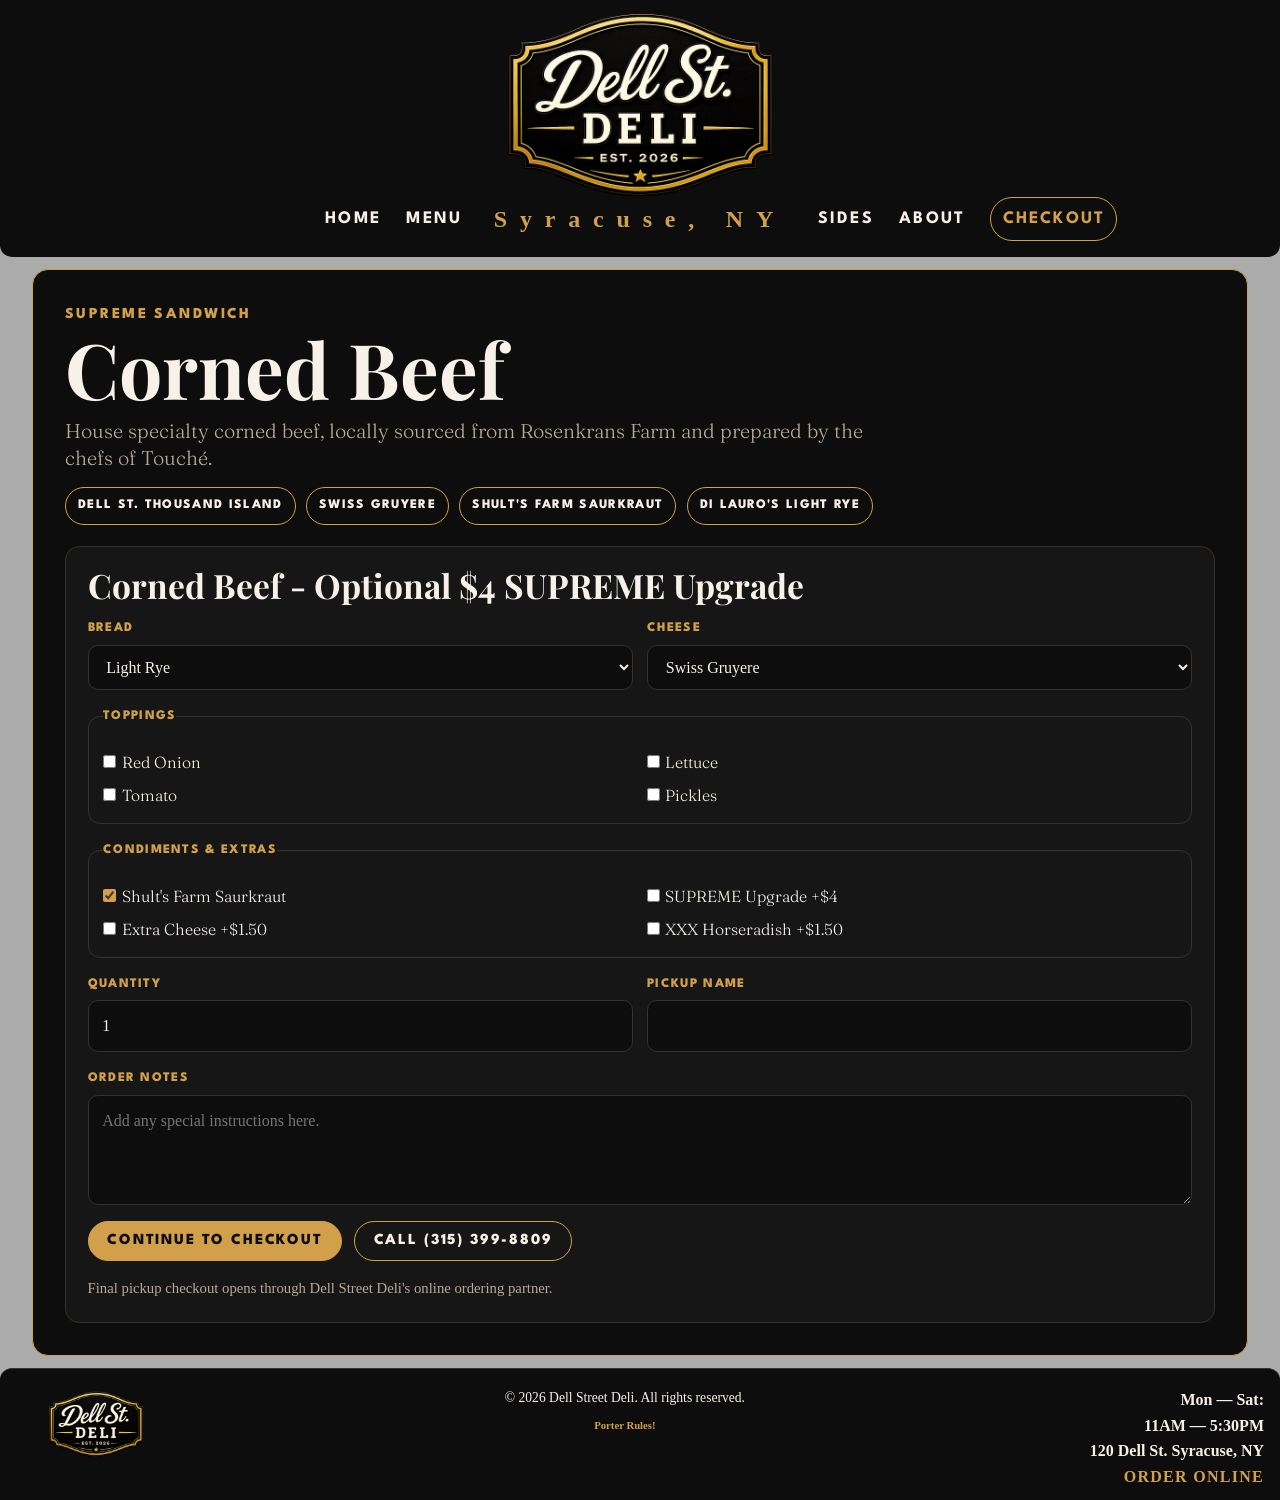
<file: order-online/supreme/corned-beef.html>
<!DOCTYPE html>
<html lang="en">
  <head>
    <meta charset="UTF-8" />
    <meta name="viewport" content="width=device-width, initial-scale=1.0" />
    <link rel="preconnect" href="https://fonts.googleapis.com">
    <link rel="preconnect" href="https://fonts.gstatic.com" crossorigin>
    <link href="https://fonts.googleapis.com/css2?family=Playfair+Display:ital,wght@0,400..900;1,400..900&display=swap" rel="stylesheet">
    <link href="https://fonts.googleapis.com/css2?family=Fraunces:ital,opsz,wght@0,9..144,100..900;1,9..144,100..900&display=swap" rel="stylesheet">
    <link href="https://fonts.googleapis.com/css2?family=League+Spartan:wght@100..900&display=swap" rel="stylesheet">
    <title>Order Corned Beef | Dell Street Deli</title>
    <meta name="description" content="Customize and order the Dell Street Deli Corned Beef SUPREME sandwich for pickup in Syracuse, NY." />
    <link rel="stylesheet" href="../../style.css" />
    <link rel="stylesheet" href="supreme-template.css" />
  </head>
  <body>
    <header id="home">
      <section class="header-top">
        <h1 hidden>Dell Street Deli</h1>
      </section>
      <section class="header-brand">
        <a href="../../index.html" aria-label="Dell Street Deli home">
          <img src="../../photos/logo_clear.png" alt="Dell Street Deli Logo" />
        </a>
      </section>
      <section class="header-bottom">
        <nav class="header-nav header-nav-left" aria-label="Primary navigation left">
          <a href="../../index.html#home">Home</a>
          <a href="../../index.html#menu">Menu</a>
        </nav>
        <h2 id="syracuse">Syracuse, NY</h2>
        <nav class="header-nav header-nav-right" aria-label="Primary navigation right">
          <a href="../../index.html#sides">Sides</a>
          <a href="../../index.html#about">About</a>
          <a class="nav-order-link" href="https://order.dellstdeli.com/" target="_blank" rel="noopener">Checkout</a>
        </nav>
      </section>
    </header>

    <main>
      <section class="product-page" aria-labelledby="corned-beef-heading">
<article class="product-copy">
          <p class="product-eyebrow">Supreme Sandwich</p>
          <h1 id="corned-beef-heading">Corned Beef</h1>
          <p class="lead">House specialty corned beef, locally sourced from Rosenkrans Farm and prepared by the chefs of Touché.</p>
          <div class="product-meta" aria-label="Corned Beef sandwich details">
            <span class="product-pill">Dell St. Thousand Island</span>
            <span class="product-pill">Swiss Gruyere</span>
            <span class="product-pill">Shult's Farm Saurkraut</span>
            <span class="product-pill">Di Lauro's Light Rye</span>
          </div>

          <section class="build-card" aria-labelledby="customize-heading">
            <h2 id="customize-heading">Corned Beef - Optional $4 SUPREME Upgrade</h2>
            <form class="order-form" action="https://order.dellstdeli.com/" method="get" target="_blank">
              <div class="form-grid">
                <div class="form-field">
                  <label for="bread">Bread</label>
                  <select id="bread" name="bread">
                    <option selected>Light Rye</option>
                    <option>Whole Wheat</option>
                    <option>White Loaf</option>
                    <option>Round Roll</option>
                    <option>Mini-Split Italian</option>
                  </select>
                </div>
                <div class="form-field">
                  <label for="cheese">Cheese</label>
                  <select id="cheese" name="cheese">
                    <option selected>Swiss Gruyere</option>
                    <option>Mild Provolone</option>
                    <option>Spicy PepperJack</option>
                    <option>White Cheddar</option>
                    <option>American</option>
                    <option>No Cheese</option> 
                  </select>
                </div>
              </div>

              <fieldset class="choice-group">
                <legend>Toppings</legend>
                <div class="choice-list">
                  <label><input type="checkbox" name="toppings" value="red-onion">Red Onion</label>
                  <label><input type="checkbox" name="toppings" value="lettuce">Lettuce</label>
                  <label><input type="checkbox" name="toppings" value="tomato">Tomato</label>
                  <label><input type="checkbox" name="toppings" value="pickles">Pickles</label>
                </div>
              </fieldset>

              <fieldset class="choice-group">
                <legend>Condiments & Extras</legend>
                <div class="choice-list">
                  <label><input type="checkbox" name="extras" value="horseradish-cream" checked>Shult's Farm Saurkraut</label>
                  <label><input type="checkbox" name="extras" value="supreme">SUPREME Upgrade +$4</label>
                  <label><input type="checkbox" name="extras" value="extra-cheese">Extra Cheese +$1.50</label>
                  <label><input type="checkbox" name="extras" value="XXX">XXX Horseradish +$1.50</label>
                </div>
              </fieldset>

              <div class="form-grid">
                <div class="form-field">
                  <label for="quantity">Quantity</label>
                  <input id="quantity" type="number" name="quantity" min="1" value="1" />
                </div>
                <div class="form-field">
                  <label for="pickup-name">Pickup Name</label>
                  <input id="pickup-name" type="text" name="pickup-name" autocomplete="name" />
                </div>
              </div>

              <div class="form-field">
                <label for="notes">Order Notes</label>
                <textarea id="notes" name="notes" placeholder="Add any special instructions here."></textarea>
              </div>

              <div class="form-actions">
                <button class="button button-primary" type="submit">Continue to Checkout</button>
                <a class="button button-outline" href="tel:+13153998809">Call (315) 399-8809</a>
              </div>
              <p class="form-note">Final pickup checkout opens through Dell Street Deli's online ordering partner.</p>
            </form>
          </section>
        </article>
      </section>
    </main>

    <footer>
      <section class="footer-left">
        <a href="../../index.html" aria-label="Dell Street Deli home">
          <img src="../../photos/logo_clear.png" alt="Dell Street Deli Logo" />
        </a>
      </section>
      <section class="footer-center">
        <article id="copyright">© 2026 Dell Street Deli. All rights reserved.</article>
        <article id="porter"><h6>Porter Rules!</h6></article>
      </section>
      <section class="footer-right">
        <h4>Mon — Sat:<br>
        11AM — 5:30PM<br>
        120 Dell St. Syracuse, NY<br>
        <a class="footer-order-link" href="https://order.dellstdeli.com/" target="_blank" rel="noopener">Order Online</a></h4>
      </section>
    </footer>
  </body>
</html>
</file>
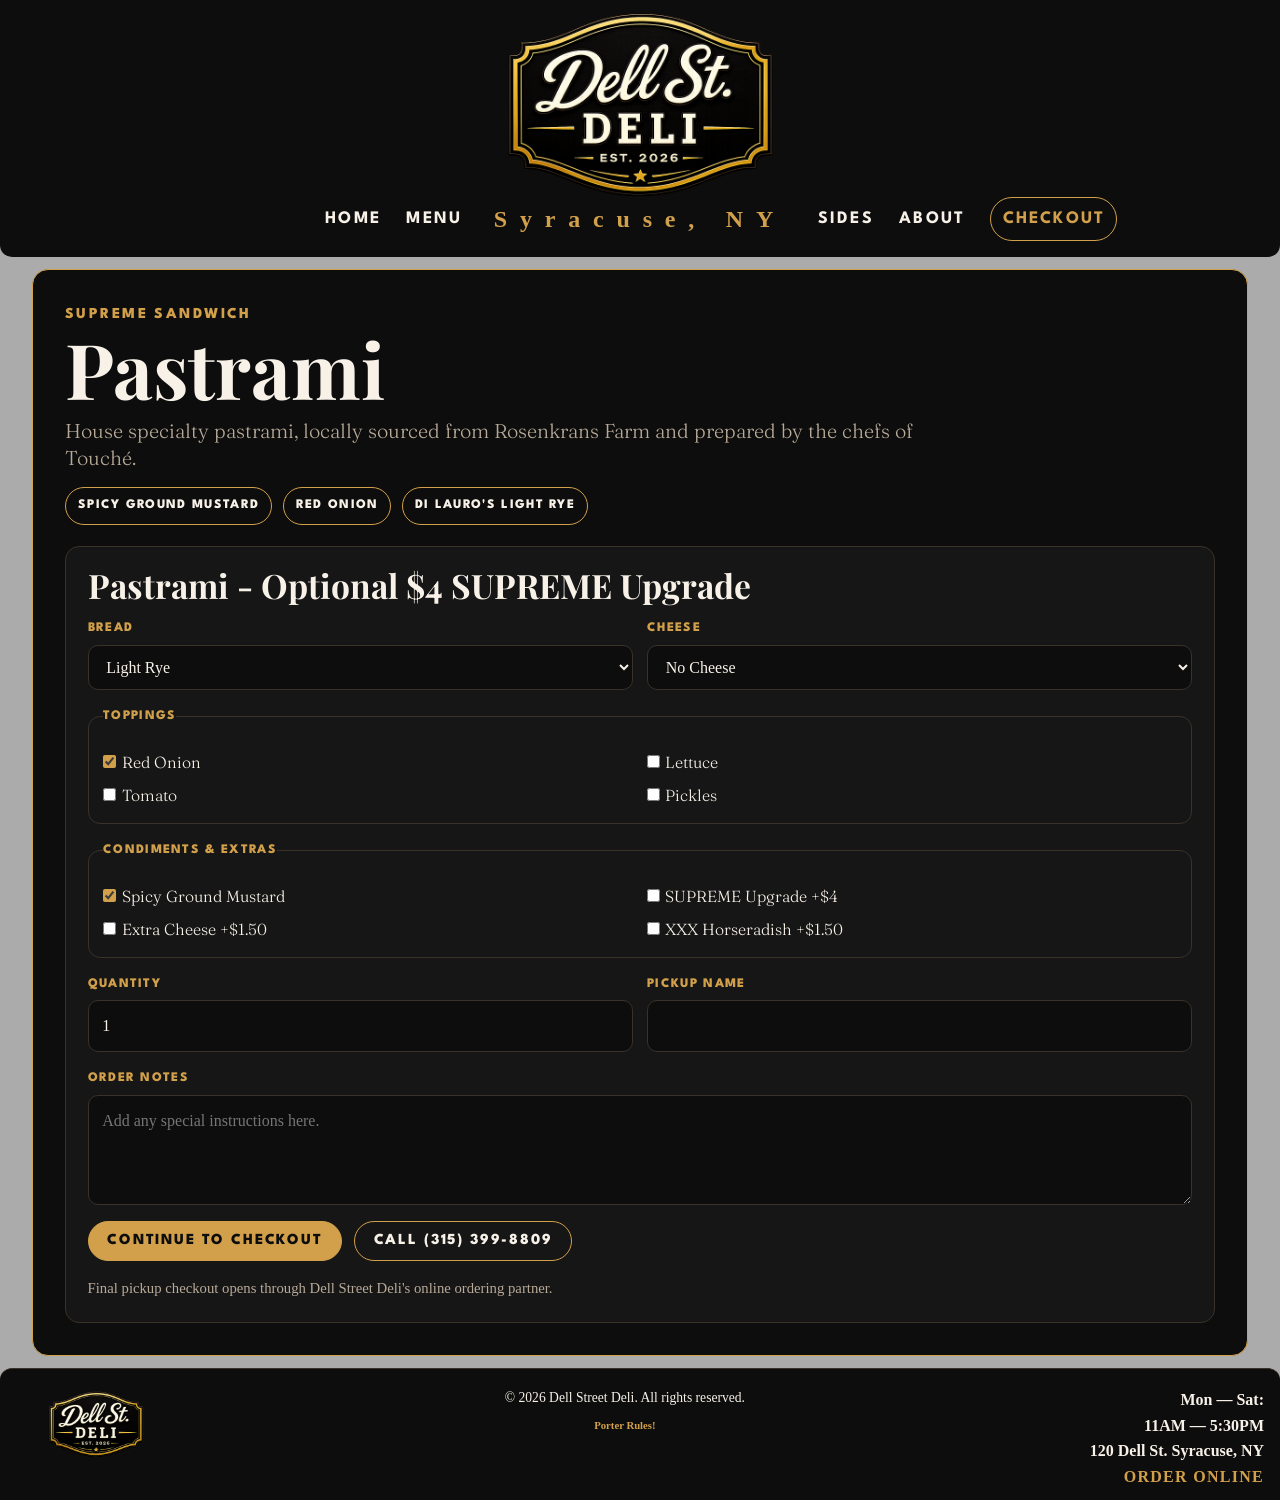
<file: order-online/supreme/pastrami.html>
<!DOCTYPE html>
<html lang="en">
  <head>
    <meta charset="UTF-8" />
    <meta name="viewport" content="width=device-width, initial-scale=1.0" />
    <link rel="preconnect" href="https://fonts.googleapis.com">
    <link rel="preconnect" href="https://fonts.gstatic.com" crossorigin>
    <link href="https://fonts.googleapis.com/css2?family=Playfair+Display:ital,wght@0,400..900;1,400..900&display=swap" rel="stylesheet">
    <link href="https://fonts.googleapis.com/css2?family=Fraunces:ital,opsz,wght@0,9..144,100..900;1,9..144,100..900&display=swap" rel="stylesheet">
    <link href="https://fonts.googleapis.com/css2?family=League+Spartan:wght@100..900&display=swap" rel="stylesheet">
    <title>Order Pastrami | Dell Street Deli</title>
    <meta name="description" content="Customize and order the Dell Street Deli Pastrami SUPREME sandwich for pickup in Syracuse, NY." />
    <link rel="stylesheet" href="../../style.css" />
    <link rel="stylesheet" href="supreme-template.css" />
  </head>
  <body>
    <header id="home">
      <section class="header-top">
        <h1 hidden>Dell Street Deli</h1>
      </section>
      <section class="header-brand">
        <a href="../../index.html" aria-label="Dell Street Deli home">
          <img src="../../photos/logo_clear.png" alt="Dell Street Deli Logo" />
        </a>
      </section>
      <section class="header-bottom">
        <nav class="header-nav header-nav-left" aria-label="Primary navigation left">
          <a href="../../index.html#home">Home</a>
          <a href="../../index.html#menu">Menu</a>
        </nav>
        <h2 id="syracuse">Syracuse, NY</h2>
        <nav class="header-nav header-nav-right" aria-label="Primary navigation right">
          <a href="../../index.html#sides">Sides</a>
          <a href="../../index.html#about">About</a>
          <a class="nav-order-link" href="https://order.dellstdeli.com/" target="_blank" rel="noopener">Checkout</a>
        </nav>
      </section>
    </header>

    <main>
      <section class="product-page" aria-labelledby="pastrami-heading">
<article class="product-copy">
          <p class="product-eyebrow">Supreme Sandwich</p>
          <h1 id="pastrami-heading">Pastrami</h1>
          <p class="lead">House specialty pastrami, locally sourced from Rosenkrans Farm and prepared by the chefs of Touché.</p>
          <div class="product-meta" aria-label="Pastrami sandwich details">
            <span class="product-pill">Spicy Ground Mustard</span>
            <span class="product-pill">Red Onion</span>
            <span class="product-pill">Di Lauro's Light Rye</span>
          </div>

          <section class="build-card" aria-labelledby="customize-heading">
            <h2 id="customize-heading">Pastrami - Optional $4 SUPREME Upgrade</h2>
            <form class="order-form" action="https://order.dellstdeli.com/" method="get" target="_blank">
              <div class="form-grid">
                <div class="form-field">
                  <label for="bread">Bread</label>
                  <select id="bread" name="bread">
                    <option selected>Light Rye</option>
                    <option>Whole Wheat</option>
                    <option>White Loaf</option>
                    <option>Round Roll</option>
                    <option>Mini-Split Italian</option>
                  </select>
                </div>
                <div class="form-field">
                  <label for="cheese">Cheese</label>
                  <select id="cheese" name="cheese">
                    <option selected>No Cheese</option>
                    <option>Mild Provolone</option>
                    <option>Spicy PepperJack</option>
                    <option>Swiss Gruyere</option>
                    <option>American</option>
                    <option>White Cheddar</option> 
                  </select>
                </div>
              </div>

              <fieldset class="choice-group">
                <legend>Toppings</legend>
                <div class="choice-list">
                  <label><input type="checkbox" name="toppings" value="red-onion" checked>Red Onion</label>
                  <label><input type="checkbox" name="toppings" value="lettuce">Lettuce</label>
                  <label><input type="checkbox" name="toppings" value="tomato">Tomato</label>
                  <label><input type="checkbox" name="toppings" value="pickles">Pickles</label>
                </div>
              </fieldset>

              <fieldset class="choice-group">
                <legend>Condiments & Extras</legend>
                <div class="choice-list">
                  <label><input type="checkbox" name="extras" value="spicy-ground-mustard" checked>Spicy Ground Mustard</label>
                  <label><input type="checkbox" name="extras" value="supreme">SUPREME Upgrade +$4</label>
                  <label><input type="checkbox" name="extras" value="extra-cheese">Extra Cheese +$1.50</label>
                  <label><input type="checkbox" name="extras" value="XXX">XXX Horseradish +$1.50</label>
                </div>
              </fieldset>

              <div class="form-grid">
                <div class="form-field">
                  <label for="quantity">Quantity</label>
                  <input id="quantity" type="number" name="quantity" min="1" value="1" />
                </div>
                <div class="form-field">
                  <label for="pickup-name">Pickup Name</label>
                  <input id="pickup-name" type="text" name="pickup-name" autocomplete="name" />
                </div>
              </div>

              <div class="form-field">
                <label for="notes">Order Notes</label>
                <textarea id="notes" name="notes" placeholder="Add any special instructions here."></textarea>
              </div>

              <div class="form-actions">
                <button class="button button-primary" type="submit">Continue to Checkout</button>
                <a class="button button-outline" href="tel:+13153998809">Call (315) 399-8809</a>
              </div>
              <p class="form-note">Final pickup checkout opens through Dell Street Deli's online ordering partner.</p>
            </form>
          </section>
        </article>
      </section>
    </main>

    <footer>
      <section class="footer-left">
        <a href="../../index.html" aria-label="Dell Street Deli home">
          <img src="../../photos/logo_clear.png" alt="Dell Street Deli Logo" />
        </a>
      </section>
      <section class="footer-center">
        <article id="copyright">© 2026 Dell Street Deli. All rights reserved.</article>
        <article id="porter"><h6>Porter Rules!</h6></article>
      </section>
      <section class="footer-right">
        <h4>Mon — Sat:<br>
        11AM — 5:30PM<br>
        120 Dell St. Syracuse, NY<br>
        <a class="footer-order-link" href="https://order.dellstdeli.com/" target="_blank" rel="noopener">Order Online</a></h4>
      </section>
    </footer>
  </body>
</html>
</file>
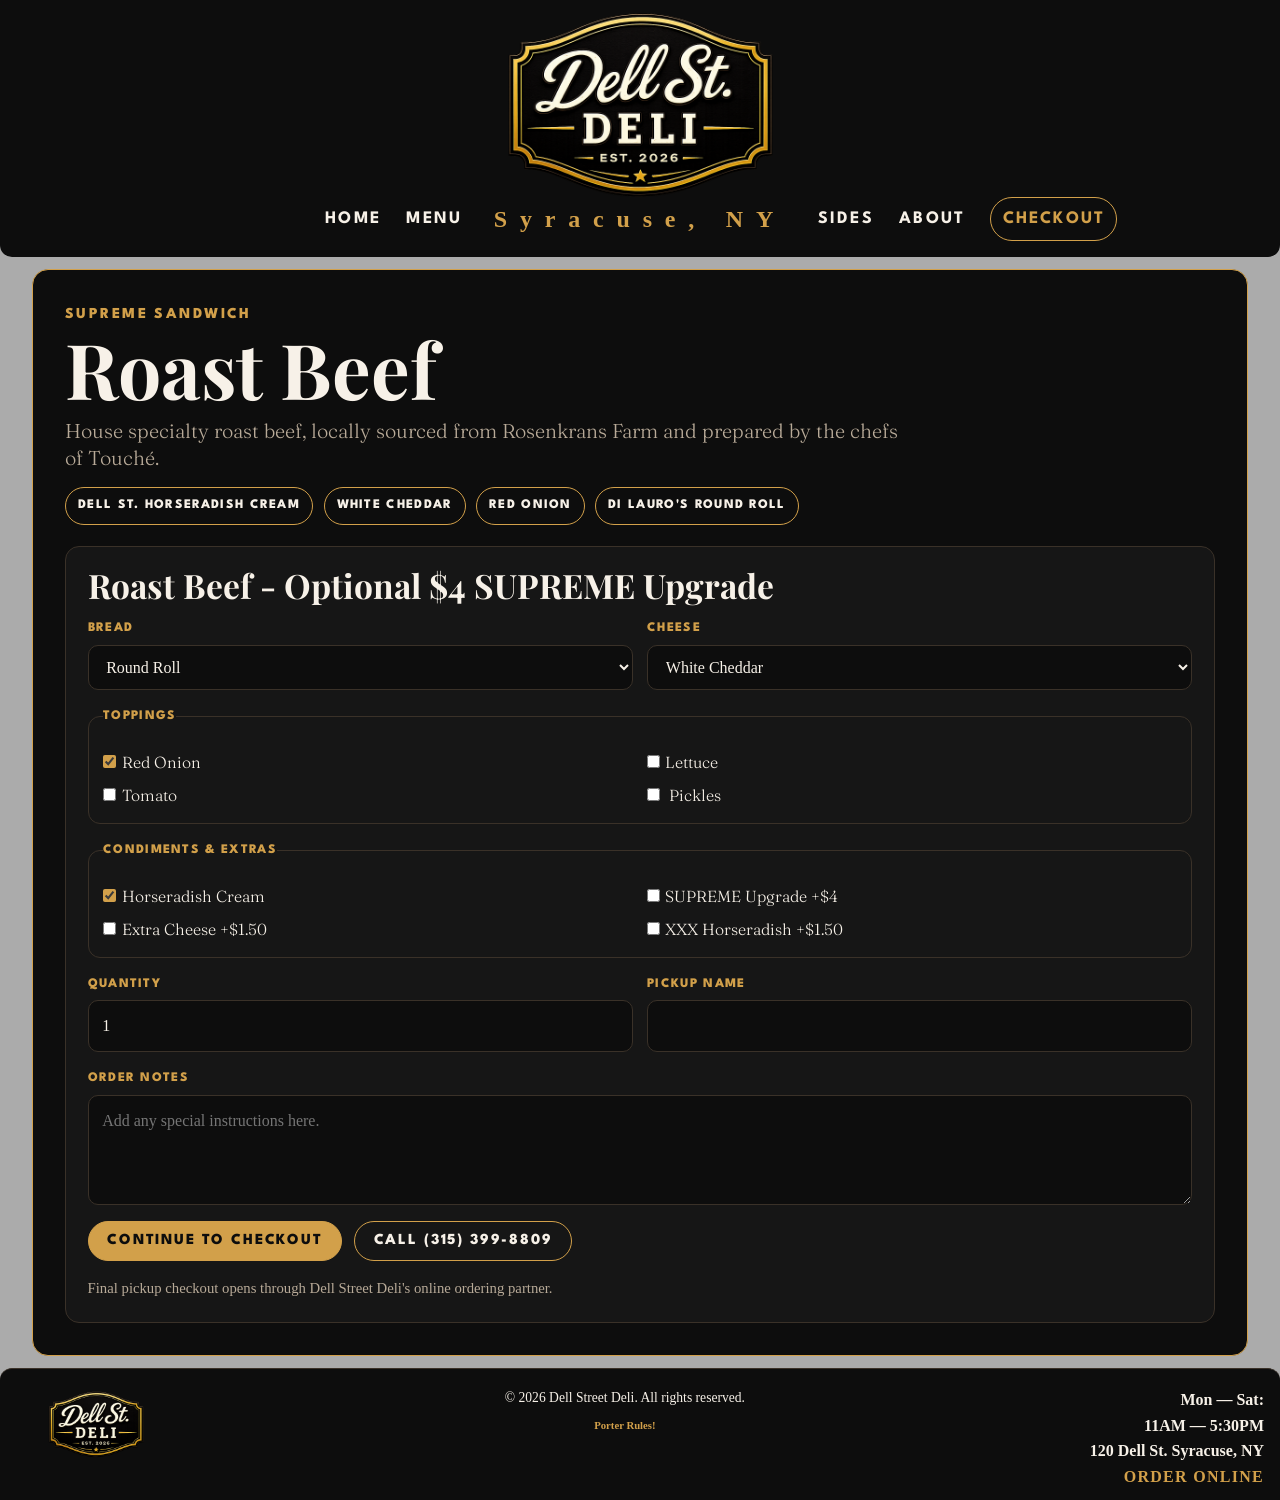
<file: order-online/supreme/roast-beef.html>
<!DOCTYPE html>
<html lang="en">
  <head>
    <meta charset="UTF-8" />
    <meta name="viewport" content="width=device-width, initial-scale=1.0" />
    <link rel="preconnect" href="https://fonts.googleapis.com">
    <link rel="preconnect" href="https://fonts.gstatic.com" crossorigin>
    <link href="https://fonts.googleapis.com/css2?family=Playfair+Display:ital,wght@0,400..900;1,400..900&display=swap" rel="stylesheet">
    <link href="https://fonts.googleapis.com/css2?family=Fraunces:ital,opsz,wght@0,9..144,100..900;1,9..144,100..900&display=swap" rel="stylesheet">
    <link href="https://fonts.googleapis.com/css2?family=League+Spartan:wght@100..900&display=swap" rel="stylesheet">
    <title>Order Roast Beef | Dell Street Deli</title>
    <meta name="description" content="Customize and order the Dell Street Deli Roast Beef SUPREME sandwich for pickup in Syracuse, NY." />
    <link rel="stylesheet" href="../../style.css" />
    <link rel="stylesheet" href="supreme-template.css" />
  </head>
  <body>
    <header id="home">
      <section class="header-top">
        <h1 hidden>Dell Street Deli</h1>
      </section>
      <section class="header-brand">
        <a href="../../index.html" aria-label="Dell Street Deli home">
          <img src="../../photos/logo_clear.png" alt="Dell Street Deli Logo" />
        </a>
      </section>
      <section class="header-bottom">
        <nav class="header-nav header-nav-left" aria-label="Primary navigation left">
          <a href="../../index.html#home">Home</a>
          <a href="../../index.html#menu">Menu</a>
        </nav>
        <h2 id="syracuse">Syracuse, NY</h2>
        <nav class="header-nav header-nav-right" aria-label="Primary navigation right">
          <a href="../../index.html#sides">Sides</a>
          <a href="../../index.html#about">About</a>
          <a class="nav-order-link" href="https://order.dellstdeli.com/" target="_blank" rel="noopener">Checkout</a>
        </nav>
      </section>
    </header>

    <main>
      <section class="product-page" aria-labelledby="roast-beef-heading">
<article class="product-copy">
          <p class="product-eyebrow">Supreme Sandwich</p>
          <h1 id="roast-beef-heading">Roast Beef</h1>
          <p class="lead">House specialty roast beef, locally sourced from Rosenkrans Farm and prepared by the chefs of Touché.</p>
          <div class="product-meta" aria-label="Roast Beef sandwich details">
            <span class="product-pill">Dell St. Horseradish Cream</span>
            <span class="product-pill">White Cheddar</span>
            <span class="product-pill">Red Onion</span>
            <span class="product-pill">Di Lauro's Round Roll</span>
          </div>

          <section class="build-card" aria-labelledby="customize-heading">
            <h2 id="customize-heading">Roast Beef - Optional $4 SUPREME Upgrade</h2>
            <form class="order-form" action="https://order.dellstdeli.com/" method="get" target="_blank">
              <div class="form-grid">
                <div class="form-field">
                  <label for="bread">Bread</label>
                  <select id="bread" name="bread">
                    <option selected>Round Roll</option>
                    <option>Light Rye</option>
                    <option>Whole Wheat</option>
                    <option>White Loaf</option>
                    <option>Mini-Split Italian</option>
                  </select>
                </div>
                <div class="form-field">
                  <label for="cheese">Cheese</label>
                  <select id="cheese" name="cheese">
                    <option selected>White Cheddar</option>
                    <option>Mild Provolone</option>
                    <option>Spicy PepperJack</option>
                    <option>Swiss Gruyere</option>
                    <option>American</option>
                    <option>No Cheese</option> 
                  </select>
                </div>
              </div>

              <fieldset class="choice-group">
                <legend>Toppings</legend>
                <div class="choice-list">
                  <label><input type="checkbox" name="toppings" value="red-onion" checked>Red Onion</label>
                  <label><input type="checkbox" name="toppings" value="lettuce">Lettuce</label>
                  <label><input type="checkbox" name="toppings" value="tomato">Tomato</label>
                  <label><input type="checkbox" name="toppings" value="pickles"> Pickles</label>
                </div>
              </fieldset>

              <fieldset class="choice-group">
                <legend>Condiments & Extras</legend>
                <div class="choice-list">
                  <label><input type="checkbox" name="extras" value="horseradish-cream" checked>Horseradish Cream</label>
                  <label><input type="checkbox" name="extras" value="supreme">SUPREME Upgrade +$4</label>
                  <label><input type="checkbox" name="extras" value="extra-cheese">Extra Cheese +$1.50</label>
                  <label><input type="checkbox" name="extras" value="XXX">XXX Horseradish +$1.50</label>
                </div>
              </fieldset>

              <div class="form-grid">
                <div class="form-field">
                  <label for="quantity">Quantity</label>
                  <input id="quantity" type="number" name="quantity" min="1" value="1" />
                </div>
                <div class="form-field">
                  <label for="pickup-name">Pickup Name</label>
                  <input id="pickup-name" type="text" name="pickup-name" autocomplete="name" />
                </div>
              </div>

              <div class="form-field">
                <label for="notes">Order Notes</label>
                <textarea id="notes" name="notes" placeholder="Add any special instructions here."></textarea>
              </div>

              <div class="form-actions">
                <button class="button button-primary" type="submit">Continue to Checkout</button>
                <a class="button button-outline" href="tel:+13153998809">Call (315) 399-8809</a>
              </div>
              <p class="form-note">Final pickup checkout opens through Dell Street Deli's online ordering partner.</p>
            </form>
          </section>
        </article>
      </section>
    </main>

    <footer>
      <section class="footer-left">
        <a href="../../index.html" aria-label="Dell Street Deli home">
          <img src="../../photos/logo_clear.png" alt="Dell Street Deli Logo" />
        </a>
      </section>
      <section class="footer-center">
        <article id="copyright">© 2026 Dell Street Deli. All rights reserved.</article>
        <article id="porter"><h6>Porter Rules!</h6></article>
      </section>
      <section class="footer-right">
        <h4>Mon — Sat:<br>
        11AM — 5:30PM<br>
        120 Dell St. Syracuse, NY<br>
        <a class="footer-order-link" href="https://order.dellstdeli.com/" target="_blank" rel="noopener">Order Online</a></h4>
      </section>
    </footer>
  </body>
</html>
</file>
<file: style.css>
:root {
  --background: #ABABAB;
  --header: #0d0d0d;
  --menu: #0d0d0d;
  --footer: #0d0d0d;
  --text: #f7f1e8;
  --muted: #b8aa98;
  --gold: #d2a04a;
  --line: #3a3128;
  --about: #272727;
}

* {
  margin: 0;
  padding: 0;
  box-sizing: border-box;
}
body {
  margin: 0;
  background: var(--background);
  color: var(--text);
  line-height: 1.6;
}

/* HEADER */
header {
  background: var(--header);
  text-align: center;
  border-bottom-left-radius: 12px;
  border-bottom-right-radius: 12px;
  position: relative;
}
.header-top {
  display: flex;
  justify-content: left;
  align-items: left;
}
.header-brand {
  display: flex;
  justify-content: center;
  align-items: center;
}
.header-brand img {
  max-width: clamp(180px, 28vw, 420px);
  height: auto;
  display: block;
}
.header-bottom {
  margin-top: -42px;
  padding: 0 1.5rem 1rem;
  display: grid;
  grid-template-columns: 1fr auto 1fr;
  align-items: center;
  gap: clamp(0.75rem, 2.5vw, 2rem);
}
.header-nav {
  display: flex;
  align-items: center;
  gap: clamp(0.75rem, 2vw, 1.75rem);
}
.header-nav-left {
  justify-content: flex-end;
}
.header-nav-right {
  justify-content: flex-start;
}
.header-nav a {
  color: var(--text);
  font-family: 'League Spartan', Georgia, serif;
  font-size: clamp(0.85rem, 1.4vw, 1.1rem);
  font-weight: 700;
  letter-spacing: 0.12em;
  text-decoration: none;
  text-transform: uppercase;
}
.header-nav a:hover,
.header-nav a:focus {
  color: var(--gold);
}
#syracuse {
  margin: 0;
  color: var(--gold);
  letter-spacing: clamp(0.25rem, 1vw, 1rem);
  white-space: nowrap;
}
@media (max-width: 700px) {
  .header-bottom {
    margin-top: -20px;
    grid-template-columns: 1fr;
    gap: 0.4rem;
  }
  .header-nav,
  .header-nav-left,
  .header-nav-right {
    justify-content: center;
  }
}

/* Main */
main {
  display: flex;
  align-items: flex-start;
  justify-content: center;
  flex-direction: column;
}
/* Hero */
.hero {
  max-width: 95%;
  margin: 0 auto;
  padding: 12px 36px;
  display: flex;
  align-items: flex-start;
  gap: 60px;
}
#hero-content {
  flex: 1;
  display: flex;
  flex-direction: column;
  gap: 10px;
}
#hero-title {
  font-family: 'Playfair Display', Georgia, serif;
  font-size: clamp(1.5rem, 3vw, 2.5rem);
  color: var(--menu);
  line-height: 1.1;
}
#hero-text {
font-family: "Fraunces", serif;
  font-optical-sizing: auto;
  font-weight: 100;
  font-style: normal;
  color: var(--menu);
  line-height: 1.0;
}
#slideshow-frame {
  position: relative;
  flex: 0 0 500px;
  height: 360px;
  overflow: hidden;
  border-radius: 12px;
  border: 2px solid var(--gold);
}
.slide {
  position: absolute;
  inset: 0;
  width: 100%;
  height: 100%;
  object-fit: cover;
  opacity: 0;
  animation: slideshow 20s infinite;
}
.slide1 {animation-delay: 0s;}
.slide2 {animation-delay: 5s;}
.slide3 {animation-delay: 10s;}
.slide4 {animation-delay: 15s;}
@keyframes slideshow {
  25%{opacity:1;} 40%{opacity:0;}
}

/* MENU */
.menu {
  background-color: var(--menu);
  max-width: 100%;
  margin: 0 auto;
  padding: 12px 12px 12px 12px;
  display: flex;
  flex-direction: column;
  gap: 24px;
  border-radius: 12px;
}
.menu-section {
  text-align: left;
  padding: 10px 20px 16px 20px;
  border: 1px solid var(--gold);
  border-radius: 12px;
  display: grid;
  grid-template-columns: 1fr 1fr 1fr;
  grid-template-rows: auto auto;
  gap: 0.5rem 1rem;
  align-items: start;
}
.menu-heading {
  font-family: 'League Spartan', Georgia, "Times New Roman", serif;
  font-style: italic;
  grid-column: 1 / 2;
  grid-row: 1;
  display: flex;
  align-items: center;
  justify-content: flex-start;
}
.menu-subheading {
  grid-column: 2 / 3;
  grid-row: 1;
  display: flex;
  flex-direction: column;
  align-items: center;
  justify-content: center;
  justify-self: center;
}
.menu-subheading h3 {
  font-family: 'Playfair Display', Georgia, serif;
  margin: 0;
  text-align: center;
  white-space: nowrap;
  color: var(--muted);
  text-decoration: underline;
}
.menu-subheading h4 {
  font-family: "Fraunces", serif;
  font-optical-sizing: auto;
  font-weight: 400;
  text-align: center;
  white-space: nowrap;
  color: var(--muted);
}
.items {
  grid-column: 1 / -1;
  display: flex;
  justify-content: center;
  gap: 16px;
  margin: auto;
  padding: 0;
  list-style: none;
}
.items li img {
  width: 100%;
  height: auto;
  display: block;
}

/* FEATURED MENU ITEM ORDER CARD */
.menu-order-card {
  position: relative;
  display: flex;
  flex-direction: column;
  align-items: center;
}
.menu-order-card img {
  border-radius: 8px;
}
.menu-order-button {
  position: absolute;
  left: 75%;
  bottom: clamp(0.75rem, 2vw, 1.35rem);
  transform: translateX(-50%);
  white-space: nowrap;
  box-shadow: 0 4px 14px #0000003d;
}
.menu-order-card .menu-order-button:hover,
.menu-order-card .menu-order-button:focus {
  transform: translateX(-50%) translateY(-1px);
}
.visually-hidden {
  position: absolute;
  width: 1px;
  height: 1px;
  padding: 0;
  margin: -1px;
  overflow: hidden;
  clip: rect(0, 0, 0, 0);
  white-space: nowrap;
  border: 0;
}


/* SHARED BUTTONS */
.button {
  display: inline-flex;
  align-items: center;
  justify-content: center;
  gap: 0.35rem;
  width: fit-content;
  padding: 0.72rem 1.15rem;
  border: 1px solid transparent;
  border-radius: 999px;
  font-family: 'League Spartan', Georgia, serif;
  font-size: clamp(0.9rem, 1.2vw, 1rem);
  font-weight: 800;
  letter-spacing: 0.12em;
  line-height: 1;
  text-decoration: none;
  text-transform: uppercase;
  transition: transform 160ms ease, background-color 160ms ease, color 160ms ease, border-color 160ms ease;
}
.button:hover,
.button:focus {
  transform: translateY(-1px);
}
.button-primary {
  background: var(--gold);
  border-color: var(--gold);
  color: var(--header);
}
.button-primary:hover,
.button-primary:focus {
  background: var(--text);
  border-color: var(--text);
  color: var(--header);
}
.button-secondary {
  background: transparent;
  border-color: var(--menu);
  color: var(--menu);
}
.button-secondary:hover,
.button-secondary:focus {
  background: var(--menu);
  color: var(--text);
}
.button-outline {
  background: transparent;
  border-color: var(--gold);
  color: var(--text);
}
.button-outline:hover,
.button-outline:focus {
  background: var(--gold);
  color: var(--header);
}
.nav-order-link {
  color: var(--gold) !important;
  border: 1px solid var(--gold);
  border-radius: 999px;
  padding: 0.42rem 0.72rem;
}
.nav-order-link:hover,
.nav-order-link:focus {
  background: var(--gold);
  color: var(--header) !important;
}
.hero-actions {
  display: flex;
  flex-wrap: wrap;
  gap: 0.8rem;
  margin-top: 0.5rem;
}

/* ONLINE ORDERING */
.order-online {
  width: 95%;
  margin: 0 auto 12px;
  padding: 0 36px;
}
.order-card {
  background: var(--menu);
  border: 1px solid var(--gold);
  border-radius: 16px;
  display: grid;
  grid-template-columns: minmax(0, 1fr) auto;
  gap: 1rem 1.5rem;
  align-items: center;
  padding: clamp(1.1rem, 2.2vw, 2rem);
  box-shadow: 0 4px 16px #00000024;
}
.order-copy {
  max-width: 760px;
}
.order-card h2 {
  margin: 0;
  color: var(--text);
  font-family: 'Playfair Display', Georgia, serif;
  font-size: clamp(1.8rem, 4vw, 3.2rem);
  line-height: 1.05;
}
.order-card p {
  margin: 0.35rem 0 0;
  color: var(--muted);
  font-family: "Fraunces", serif;
  font-weight: 300;
}
.order-actions {
  display: flex;
  flex-wrap: wrap;
  justify-content: flex-end;
  gap: 0.75rem;
}
.order-note {
  grid-column: 1 / -1;
  font-size: 0.92rem;
}
.footer-order-link {
  color: var(--gold);
  text-decoration: none;
  text-transform: uppercase;
  letter-spacing: 0.08em;
}
.footer-order-link:hover,
.footer-order-link:focus {
  color: var(--text);
}

@media (max-width: 900px) {
  .hero {
    flex-direction: column;
    gap: 24px;
    padding: 12px 18px;
  }
  #slideshow-frame {
    flex: none;
    width: 100%;
    max-width: 640px;
  }
  .order-online {
    padding: 0 18px;
  }
  .order-card {
    grid-template-columns: 1fr;
  }
  .order-actions {
    justify-content: flex-start;
  }
}

@media (max-width: 700px) {
  .hero-actions,
  .order-actions {
    width: 100%;
  }
  .button {
    width: 100%;
  }
  .menu-order-button {
    width: calc(100% - 2rem);
  }
}

/* ABOUT */
.about {
  background: var(--about);
  max-width: 95%;
  margin: 12px auto;
  padding: 24px;
  border-radius: 16px;
  font-family: 'League Spartan', Georgia, "Times New Roman", serif;
  font-style: italic;
}
#about-content {
  display: grid;
  grid-template-columns: minmax(320px, 1fr) minmax(320px, 1fr);
  grid-template-areas:
    "image map";
  gap: 24px;
  align-items: stretch;
  padding: 18px;
  border: 1px solid var(--gold);
  border-radius: 12px;
  background: var(--about);
}
#about-image {
  position: relative;
  grid-area: image;
  min-height: 320px;
}
#about-map {
  grid-area: map;
}
#about-text {
  position: absolute;
  top: 16px;
  right: 16px;
  z-index: 2;
  display: flex;
  flex-direction: column;
  align-items: flex-end;
  justify-content: flex-end;
  gap: 0.5rem;
  padding: 4px 16px;
  background: rgba(13, 13, 13, 0.72);
  border: 1px solid var(--gold);
  border-radius: 10px;
  color: var(--text);
  max-width: calc(100% - 32px);
}
#about-text h2 {
  margin: 0;
  font-size: clamp(1.4rem, 2.2vw, 2rem);
  color: var(--text);
  letter-spacing: 0.06em;
}
#about-hours {
  position: absolute;
  bottom: 16px;
  left: 16px;
  z-index: 2;
  display: inline-flex;
  align-items: center;
  justify-content: flex-start;
  padding: 10px 14px;
  background: rgba(13, 13, 13, 0.72);
  border: 1px solid var(--gold);
  border-radius: 10px;
  color: var(--text);
}
#about-hours h3 {
  margin: 0;
  color: var(--text);
  letter-spacing: 0.06em;
  text-transform: uppercase;
}
#about-image img {
  width: 100%;
  height: auto;
  min-height: 320px;
  object-fit: cover;
  border-radius: 12px;
  border: 2px solid var(--gold);
  display: block;
  box-shadow: 0 4px 16px #00000024;
}
#about-map iframe {
  width: 100%;
  min-height: 320px;
  height: 100%;
  border-radius: 12px;
  border: 2px solid var(--gold);
  display: block;
  box-shadow: 0 4px 16px #00000024;
}
#about-map {
  border: 2px solid var(--gold);
  border-radius: 12px;
  overflow: hidden;
  min-height: 320px;
}
@media (max-width: 900px) {
  #about-content {
    grid-template-columns: 1fr;
  }
  #about-map,
  #about-image {
    width: 100%;
  }
}

/* FOOTER */
footer {
  background: var(--header);
  text-align: center;
  padding: 18px 1em 10px 2em;
  border-top: 1px solid var(--line);
  border-top-left-radius: 12px;
  border-top-right-radius: 12px;
  position: relative;
  display: flex;
  justify-content: space-between;
  align-items: flex-start;
  gap: 1rem;
}
.footer-left,
.footer-center,
.footer-right {
  display: flex;
  align-items: flex-start;
}
.footer-left {
  justify-content: flex-start;
}
.footer-left img {
  max-width: 128px;
  width: auto;
  height: auto;
  display: block;
}
.footer-center {
  width: 100%;
  flex: 1;
  flex-direction: column;
  justify-content: center;
  align-items: center;
}
#copyright {
  margin: 0;
  font-size: 0.85rem;
}
#porter {
  color: var(--gold);
  margin-top: 0.5rem;
}
.footer-right {
  justify-content: flex-end;
  text-align: right;
}
</file>
<file: order-online/seasonal/seasonal-template.css>
/* Order Online Product Template
   Template-specific styles for individual sandwich order pages.
   Shared site styles remain in ../style.css.

   Text-first version: no product image/media column. */

.product-page {
  width: min(95%, 1240px);
  margin: 12px auto;
  padding: clamp(1rem, 2.5vw, 2rem);
  background: var(--menu);
  border: 1px solid var(--gold);
  border-radius: 16px;
}

.product-copy {
  width: 100%;
  max-width: 1180px;
  margin: 0 auto;
}

.product-eyebrow {
  font-family: 'League Spartan', Georgia, serif;
  color: var(--gold);
  font-size: 0.95rem;
  font-weight: 800;
  letter-spacing: 0.16em;
  margin: 0 0 0.4rem;
  text-transform: uppercase;
}

.product-copy h1 {
  font-family: 'Playfair Display', Georgia, serif;
  font-size: clamp(2.4rem, 6vw, 5rem);
  line-height: 0.95;
  margin: 0;
  color: var(--text);
}

.product-copy .lead {
  max-width: 850px;
  margin: 0.75rem 0 1rem;
  color: var(--muted);
  font-family: 'Fraunces', serif;
  font-size: clamp(1rem, 1.8vw, 1.25rem);
  font-weight: 300;
  line-height: 1.35;
}

.product-meta {
  display: flex;
  flex-wrap: wrap;
  gap: 0.65rem;
  margin: 1rem 0 1.35rem;
}

.product-pill {
  border: 1px solid var(--gold);
  border-radius: 999px;
  color: var(--text);
  font-family: 'League Spartan', Georgia, serif;
  font-size: 0.82rem;
  font-weight: 800;
  letter-spacing: 0.1em;
  padding: 0.45rem 0.75rem;
  text-transform: uppercase;
}

.included-card,
.build-card {
  border: 1px solid var(--line);
  border-radius: 14px;
  padding: clamp(1rem, 2vw, 1.35rem);
  background: #161616;
}

.included-card {
  margin: 0 0 1rem;
}

.build-card h2,
.included-card h2 {
  font-family: 'Playfair Display', Georgia, serif;
  font-size: clamp(1.5rem, 3vw, 2.1rem);
  line-height: 1;
  margin: 0 0 1rem;
  color: var(--text);
}

.included-list {
  display: grid;
  grid-template-columns: repeat(4, minmax(0, 1fr));
  gap: 0.75rem;
  list-style: none;
  margin: 0;
  padding: 0;
}

.included-list li {
  border: 1px solid var(--line);
  border-radius: 12px;
  padding: 0.85rem;
  color: var(--text);
  font-family: 'Fraunces', serif;
  font-weight: 300;
  background: #0d0d0d;
}

.included-list strong {
  display: block;
  color: var(--gold);
  font-family: 'League Spartan', Georgia, serif;
  letter-spacing: 0.08em;
  text-transform: uppercase;
}

.order-form {
  display: grid;
  gap: 1rem;
}

.form-grid {
  display: grid;
  grid-template-columns: repeat(2, minmax(0, 1fr));
  gap: 0.9rem;
}

.form-field {
  display: grid;
  gap: 0.35rem;
}

.form-field label,
.choice-group legend {
  color: var(--gold);
  font-family: 'League Spartan', Georgia, serif;
  font-size: 0.82rem;
  font-weight: 800;
  letter-spacing: 0.1em;
  text-transform: uppercase;
}

.form-field select,
.form-field input,
.form-field textarea {
  width: 100%;
  border: 1px solid var(--line);
  border-radius: 10px;
  background: #0d0d0d;
  color: var(--text);
  font: inherit;
  padding: 0.75rem 0.85rem;
}

.form-field textarea {
  min-height: 110px;
  resize: vertical;
}

.choice-group {
  border: 1px solid var(--line);
  border-radius: 12px;
  padding: 0.9rem;
}

.choice-list {
  display: grid;
  grid-template-columns: repeat(2, minmax(0, 1fr));
  gap: 0.45rem 0.85rem;
  margin-top: 0.55rem;
}

.choice-list label {
  color: var(--text);
  font-family: 'Fraunces', serif;
  font-weight: 300;
}

.choice-list input {
  margin-right: 0.35rem;
  accent-color: var(--gold);
}

.form-actions {
  display: flex;
  flex-wrap: wrap;
  gap: 0.75rem;
  align-items: center;
}

.form-note {
  color: var(--muted);
  font-size: 0.92rem;
  margin: 0;
}

@media (max-width: 900px) {
  .included-list {
    grid-template-columns: repeat(2, minmax(0, 1fr));
  }
}

@media (max-width: 620px) {
  .form-grid,
  .choice-list,
  .included-list {
    grid-template-columns: 1fr;
  }
}
</file>
<file: order-online/sides/sides-template.css>
/* Order Online Product Template
   Template-specific styles for individual sandwich order pages.
   Shared site styles remain in ../style.css.

   Text-first version: no product image/media column. */

.product-page {
  width: min(95%, 1240px);
  margin: 12px auto;
  padding: clamp(1rem, 2.5vw, 2rem);
  background: var(--menu);
  border: 1px solid var(--gold);
  border-radius: 16px;
}

.product-copy {
  width: 100%;
  max-width: 1180px;
  margin: 0 auto;
}

.product-eyebrow {
  font-family: 'League Spartan', Georgia, serif;
  color: var(--gold);
  font-size: 0.95rem;
  font-weight: 800;
  letter-spacing: 0.16em;
  margin: 0 0 0.4rem;
  text-transform: uppercase;
}

.product-copy h1 {
  font-family: 'Playfair Display', Georgia, serif;
  font-size: clamp(2.4rem, 6vw, 5rem);
  line-height: 0.95;
  margin: 0;
  color: var(--text);
}

.product-copy .lead {
  max-width: 850px;
  margin: 0.75rem 0 1rem;
  color: var(--muted);
  font-family: 'Fraunces', serif;
  font-size: clamp(1rem, 1.8vw, 1.25rem);
  font-weight: 300;
  line-height: 1.35;
}

.product-meta {
  display: flex;
  flex-wrap: wrap;
  gap: 0.65rem;
  margin: 1rem 0 1.35rem;
}

.product-pill {
  border: 1px solid var(--gold);
  border-radius: 999px;
  color: var(--text);
  font-family: 'League Spartan', Georgia, serif;
  font-size: 0.82rem;
  font-weight: 800;
  letter-spacing: 0.1em;
  padding: 0.45rem 0.75rem;
  text-transform: uppercase;
}

.included-card,
.build-card {
  border: 1px solid var(--line);
  border-radius: 14px;
  padding: clamp(1rem, 2vw, 1.35rem);
  background: #161616;
}

.included-card {
  margin: 0 0 1rem;
}

.build-card h2,
.included-card h2 {
  font-family: 'Playfair Display', Georgia, serif;
  font-size: clamp(1.5rem, 3vw, 2.1rem);
  line-height: 1;
  margin: 0 0 1rem;
  color: var(--text);
}

.included-list {
  display: grid;
  grid-template-columns: repeat(4, minmax(0, 1fr));
  gap: 0.75rem;
  list-style: none;
  margin: 0;
  padding: 0;
}

.included-list li {
  border: 1px solid var(--line);
  border-radius: 12px;
  padding: 0.85rem;
  color: var(--text);
  font-family: 'Fraunces', serif;
  font-weight: 300;
  background: #0d0d0d;
}

.included-list strong {
  display: block;
  color: var(--gold);
  font-family: 'League Spartan', Georgia, serif;
  letter-spacing: 0.08em;
  text-transform: uppercase;
}

.order-form {
  display: grid;
  gap: 1rem;
}

.form-grid {
  display: grid;
  grid-template-columns: repeat(2, minmax(0, 1fr));
  gap: 0.9rem;
}

.form-field {
  display: grid;
  gap: 0.35rem;
}

.form-field label,
.choice-group legend {
  color: var(--gold);
  font-family: 'League Spartan', Georgia, serif;
  font-size: 0.82rem;
  font-weight: 800;
  letter-spacing: 0.1em;
  text-transform: uppercase;
}

.form-field select,
.form-field input,
.form-field textarea {
  width: 100%;
  border: 1px solid var(--line);
  border-radius: 10px;
  background: #0d0d0d;
  color: var(--text);
  font: inherit;
  padding: 0.75rem 0.85rem;
}

.form-field textarea {
  min-height: 110px;
  resize: vertical;
}

.choice-group {
  border: 1px solid var(--line);
  border-radius: 12px;
  padding: 0.9rem;
}

.choice-list {
  display: grid;
  grid-template-columns: repeat(2, minmax(0, 1fr));
  gap: 0.45rem 0.85rem;
  margin-top: 0.55rem;
}

.choice-list label {
  color: var(--text);
  font-family: 'Fraunces', serif;
  font-weight: 300;
}

.choice-list input {
  margin-right: 0.35rem;
  accent-color: var(--gold);
}

.form-actions {
  display: flex;
  flex-wrap: wrap;
  gap: 0.75rem;
  align-items: center;
}

.form-note {
  color: var(--muted);
  font-size: 0.92rem;
  margin: 0;
}

@media (max-width: 900px) {
  .included-list {
    grid-template-columns: repeat(2, minmax(0, 1fr));
  }
}

@media (max-width: 620px) {
  .form-grid,
  .choice-list,
  .included-list {
    grid-template-columns: 1fr;
  }
}
</file>
<file: order-online/supreme/supreme-template.css>
/* Order Online Product Template
   Template-specific styles for individual sandwich order pages.
   Shared site styles remain in ../style.css.

   Text-first version: no product image/media column. */

.product-page {
  width: min(95%, 1240px);
  margin: 12px auto;
  padding: clamp(1rem, 2.5vw, 2rem);
  background: var(--menu);
  border: 1px solid var(--gold);
  border-radius: 16px;
}

.product-copy {
  width: 100%;
  max-width: 1180px;
  margin: 0 auto;
}

.product-eyebrow {
  font-family: 'League Spartan', Georgia, serif;
  color: var(--gold);
  font-size: 0.95rem;
  font-weight: 800;
  letter-spacing: 0.16em;
  margin: 0 0 0.4rem;
  text-transform: uppercase;
}

.product-copy h1 {
  font-family: 'Playfair Display', Georgia, serif;
  font-size: clamp(2.4rem, 6vw, 5rem);
  line-height: 0.95;
  margin: 0;
  color: var(--text);
}

.product-copy .lead {
  max-width: 850px;
  margin: 0.75rem 0 1rem;
  color: var(--muted);
  font-family: 'Fraunces', serif;
  font-size: clamp(1rem, 1.8vw, 1.25rem);
  font-weight: 300;
  line-height: 1.35;
}

.product-meta {
  display: flex;
  flex-wrap: wrap;
  gap: 0.65rem;
  margin: 1rem 0 1.35rem;
}

.product-pill {
  border: 1px solid var(--gold);
  border-radius: 999px;
  color: var(--text);
  font-family: 'League Spartan', Georgia, serif;
  font-size: 0.82rem;
  font-weight: 800;
  letter-spacing: 0.1em;
  padding: 0.45rem 0.75rem;
  text-transform: uppercase;
}

.included-card,
.build-card {
  border: 1px solid var(--line);
  border-radius: 14px;
  padding: clamp(1rem, 2vw, 1.35rem);
  background: #161616;
}

.included-card {
  margin: 0 0 1rem;
}

.build-card h2,
.included-card h2 {
  font-family: 'Playfair Display', Georgia, serif;
  font-size: clamp(1.5rem, 3vw, 2.1rem);
  line-height: 1;
  margin: 0 0 1rem;
  color: var(--text);
}

.included-list {
  display: grid;
  grid-template-columns: repeat(4, minmax(0, 1fr));
  gap: 0.75rem;
  list-style: none;
  margin: 0;
  padding: 0;
}

.included-list li {
  border: 1px solid var(--line);
  border-radius: 12px;
  padding: 0.85rem;
  color: var(--text);
  font-family: 'Fraunces', serif;
  font-weight: 300;
  background: #0d0d0d;
}

.included-list strong {
  display: block;
  color: var(--gold);
  font-family: 'League Spartan', Georgia, serif;
  letter-spacing: 0.08em;
  text-transform: uppercase;
}

.order-form {
  display: grid;
  gap: 1rem;
}

.form-grid {
  display: grid;
  grid-template-columns: repeat(2, minmax(0, 1fr));
  gap: 0.9rem;
}

.form-field {
  display: grid;
  gap: 0.35rem;
}

.form-field label,
.choice-group legend {
  color: var(--gold);
  font-family: 'League Spartan', Georgia, serif;
  font-size: 0.82rem;
  font-weight: 800;
  letter-spacing: 0.1em;
  text-transform: uppercase;
}

.form-field select,
.form-field input,
.form-field textarea {
  width: 100%;
  border: 1px solid var(--line);
  border-radius: 10px;
  background: #0d0d0d;
  color: var(--text);
  font: inherit;
  padding: 0.75rem 0.85rem;
}

.form-field textarea {
  min-height: 110px;
  resize: vertical;
}

.choice-group {
  border: 1px solid var(--line);
  border-radius: 12px;
  padding: 0.9rem;
}

.choice-list {
  display: grid;
  grid-template-columns: repeat(2, minmax(0, 1fr));
  gap: 0.45rem 0.85rem;
  margin-top: 0.55rem;
}

.choice-list label {
  color: var(--text);
  font-family: 'Fraunces', serif;
  font-weight: 300;
}

.choice-list input {
  margin-right: 0.35rem;
  accent-color: var(--gold);
}

.form-actions {
  display: flex;
  flex-wrap: wrap;
  gap: 0.75rem;
  align-items: center;
}

.form-note {
  color: var(--muted);
  font-size: 0.92rem;
  margin: 0;
}

@media (max-width: 900px) {
  .included-list {
    grid-template-columns: repeat(2, minmax(0, 1fr));
  }
}

@media (max-width: 620px) {
  .form-grid,
  .choice-list,
  .included-list {
    grid-template-columns: 1fr;
  }
}
</file>
